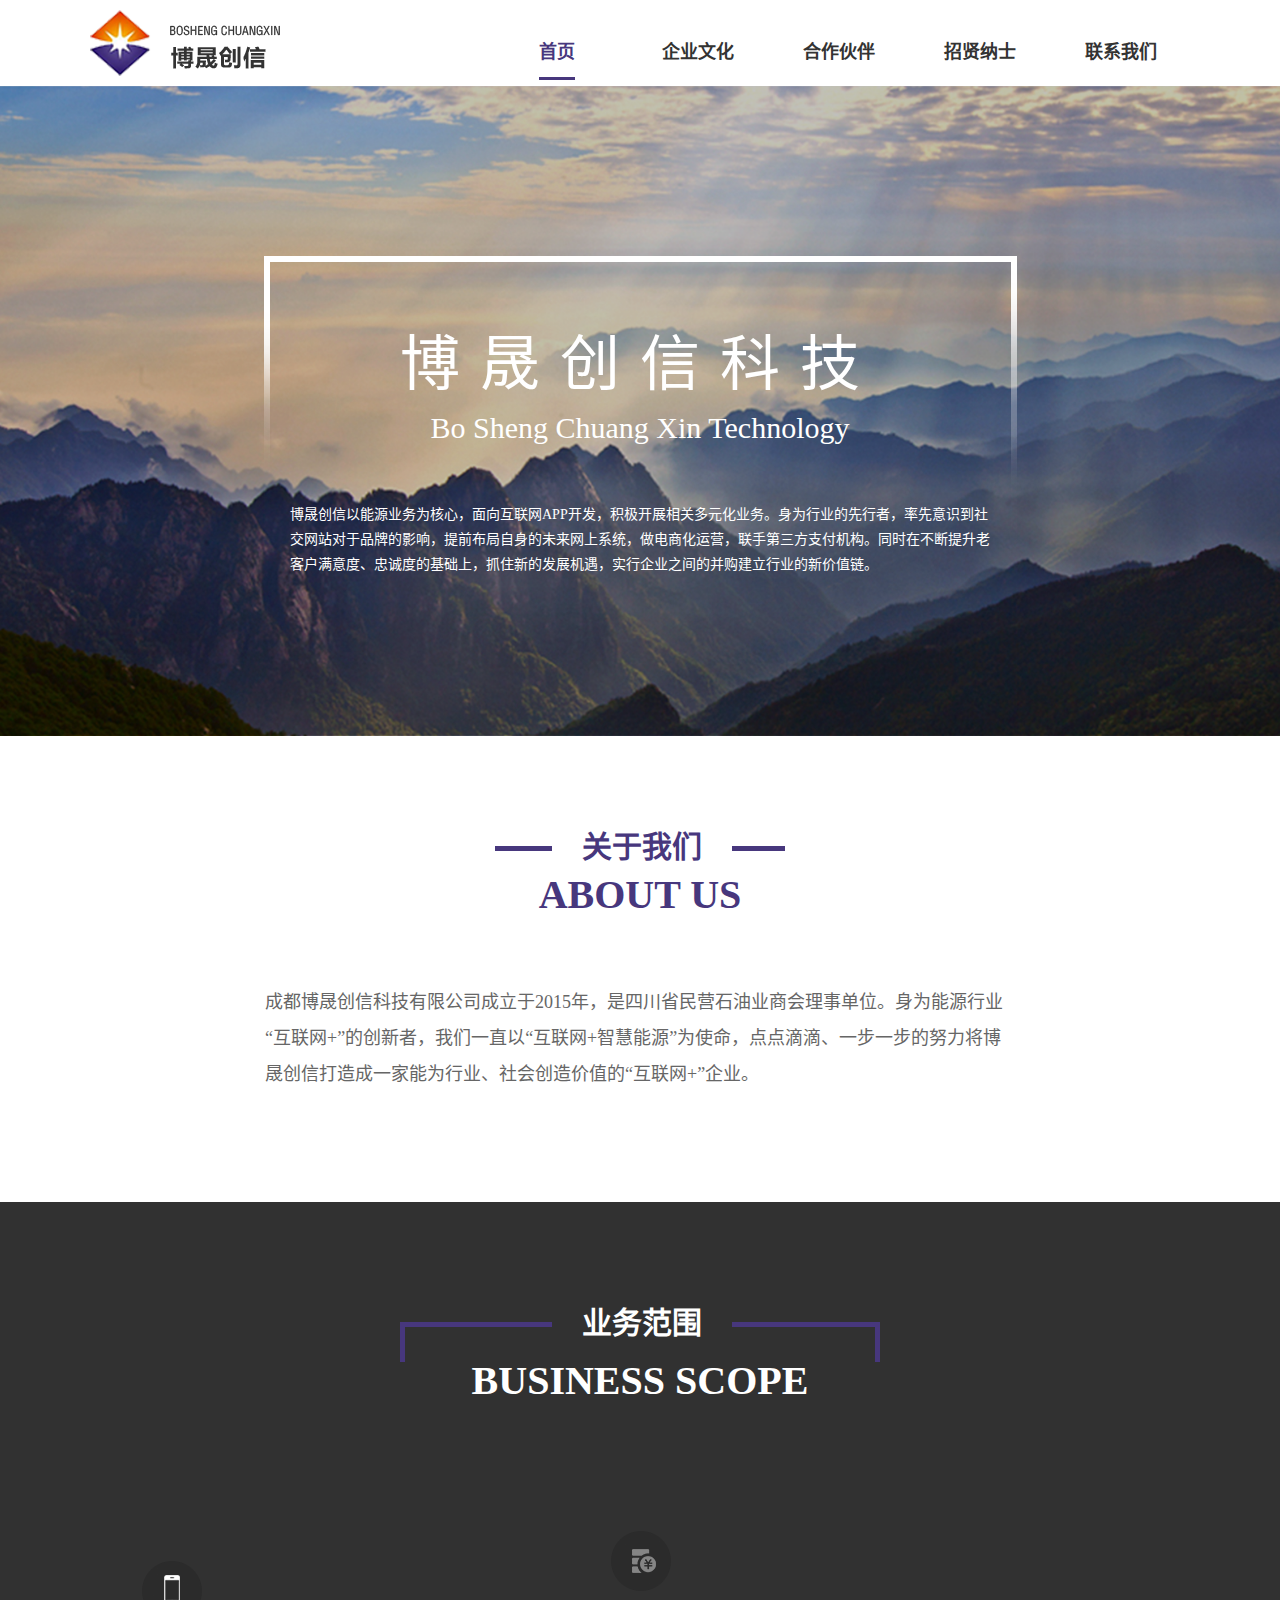
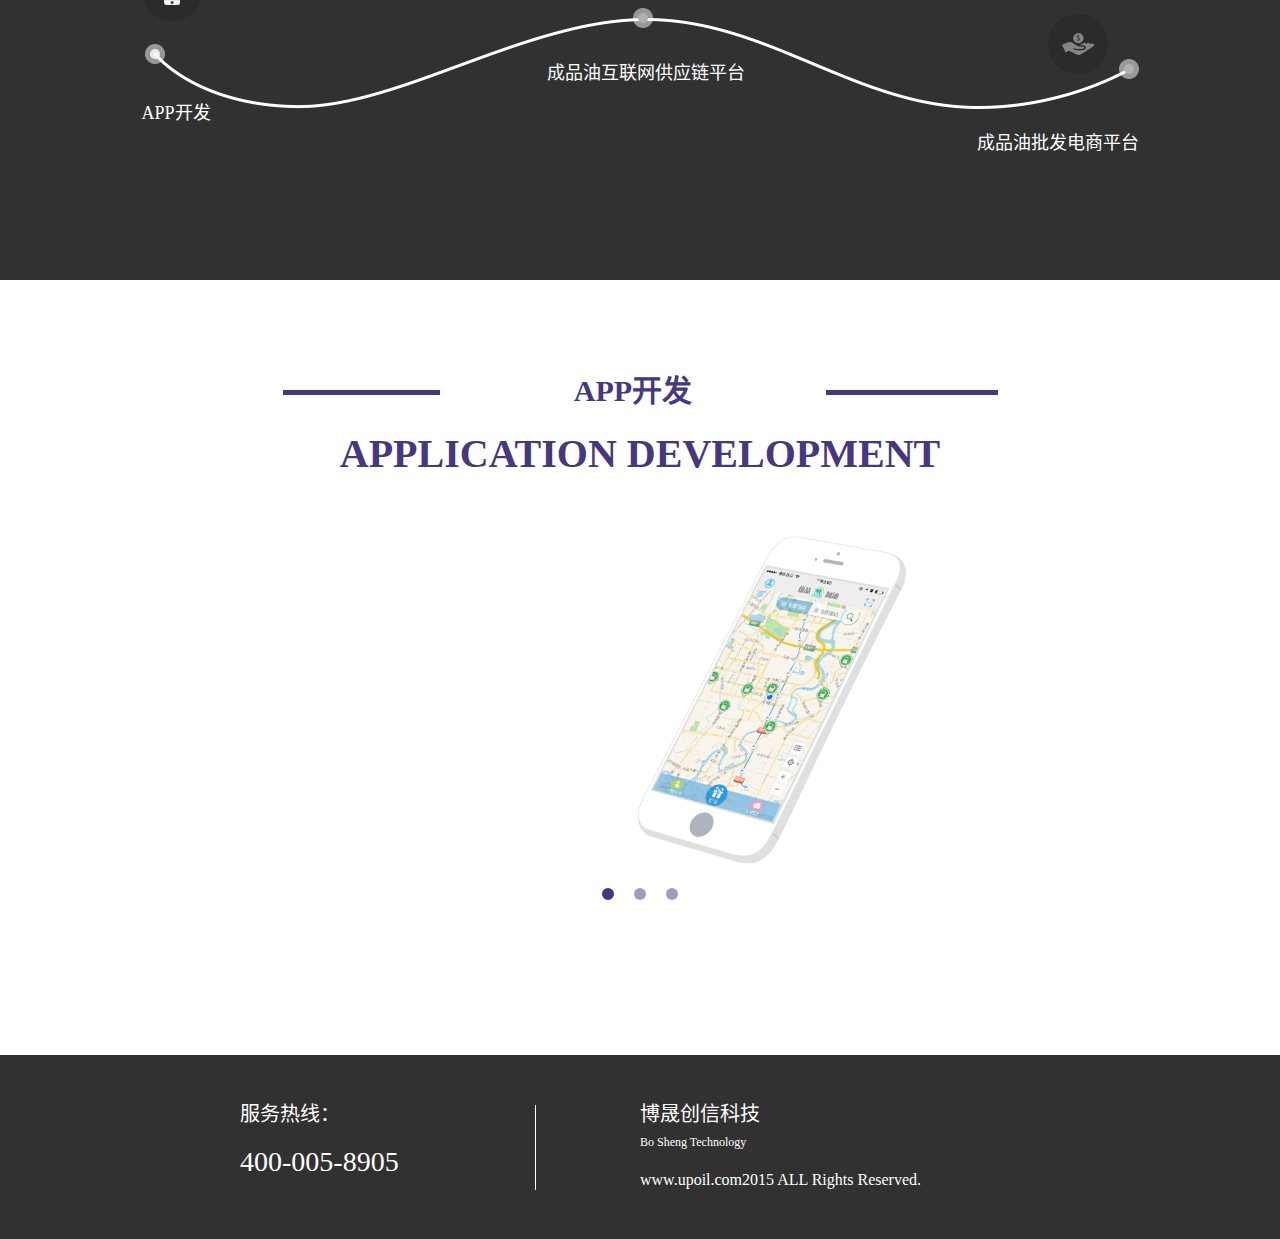
<file: bosheng/index.html>
<!DOCTYPE HTML>
<html lang="zh-CN">
<head>
<meta charset="UTF-8" />
<title>首页</title>
<meta name="description" content="#" />
<meta name="keywords" content="#" />
<meta name="viewport" content="width=device-width, initial-scale=1">
<meta http-equiv="X-UA-Compatible" content="IE=Edge">

<link rel="stylesheet" type="text/css" href="css/base.css">
<link rel="stylesheet" type="text/css" href="css/style.css" />
<link rel="stylesheet" type="text/css" href="css/swiper.min.css" />

<style>
	.swiper-container {
		margin: 20px auto;
		padding: 0 0 50px;
		background-color: #fff;
	}

	.swiper-slide img{
		width: 100%;
		cursor: pointer;
	}
	
	.swiper-pagination-bullet {
	    border: 2px solid #a39bbe;
	    background: #a39bbe;
	    opacity: 1;
	}

	.swiper-pagination-bullet-active {
	    opacity: 1;
	    background: #47377d;
	    border: 2px solid #47377d;
	}

	.swiper-container-horizontal>.swiper-pagination .swiper-pagination-bullet{
		margin: 0 10px;
		position: relative;
		top: 10px;
	}

	.swiper-container-horizontal>.swiper-pagination {
		bottom: 40px;
	}
</style>
</head>
<body>

<div class="top-nav">
	<div class="content-wrap nav-box clearfix">
		<a href="index.html" class="logo fl">
			<img src="images/logo.png" alt="">
		</a>
		<ul class="fr clearfix">
			<li class="active">
				<a href="###">首页</a>
			</li>
			<li>
				<a href="###">企业文化</a>
			</li>
			<li>
				<a href="###">合作伙伴</a>
			</li>
			<li>
				<a href="###">招贤纳士</a>
			</li>
			<li>
				<a href="###">联系我们</a>
			</li>
		</ul>
	</div>
</div>

<div class="header" style='background-image:url("images/banner_bg1.png")'>
	 <div id="nav" class="main-wrap clearfix">
		<div class="-info">
			<p class="p1">博晟创信科技</p>
			<p class="p2">Bo Sheng Chuang Xin Technology</p>
			<p class="p3">博晟创信以能源业务为核心，面向互联网APP开发，积极开展相关多元化业务。身为行业的先行者，率先意识到社交网站对于品牌的影响，提前布局自身的未来网上系统，做电商化运营，联手第三方支付机构。同时在不断提升老客户满意度、忠诚度的基础上，抓住新的发展机遇，实行企业之间的并购建立行业的新价值链。</p>
        </div>
	</div>
</div>

<div class="about-box">
    <div class="main-wrap clearfix">
        <div class="-box-type-title __style1">
            <p class="_p1">
                <span>关于我们</span>
            </p>
            <p class="_p2">ABOUT US</p>
        </div>

        <div class="-box-content">
            <p class="__p-content">成都博晟创信科技有限公司成立于2015年，是四川省民营石油业商会理事单位。身为能源行业“互联网+”的创新者，我们一直以“互联网+智慧能源”为使命，点点滴滴、一步一步的努力将博晟创信打造成一家能为行业、社会创造价值的“互联网+”企业。</p>
        </div>
    </div>
</div>


<div class="business-box2">
    <div class="main-wrap clearfix">
        <div class="-box-type-title __style2">
            <p class="_p1">
                <span>业务范围</span>
            </p>
            <p class="_p2">BUSINESS SCOPE</p>
        </div>

        <div class="-box-content">
            <span class="__p1-busi">APP开发</span>
            <span class="__p2-busi">成品油互联网供应链平台</span>
            <span class="__p3-busi">成品油批发电商平台</span>
        </div>
    </div>
</div>



<div class="app-box">
    <div class="main-wrap clearfix">
        <div class="-box-type-title __style3">
            <p class="_p1">
                <span>APP开发</span>
            </p>
            <p class="_p2">APPLICATION DEVELOPMENT</p>
        </div>
    </div>

    <div class="swiper-container">
        <div class="swiper-wrapper">
            <div class="swiper-slide">
                <img src="images/midbanner1.png" alt="">
            </div>
            <div class="swiper-slide">
                <img src="images/midbanner1.png" alt="">
            </div>
            <div class="swiper-slide">
                <img src="images/midbanner1.png" alt="">
            </div>
        </div>
        <div class="swiper-pagination swiper-pagination-red"></div>
    </div>
</div>

<div id="footer">
    <div class="footer-content clearfix">
         <div class="fl">
         	<p class="__p1">服务热线：</p>
         	<p class="__p2">400-005-8905</p>
         </div>
         <div class="fr">
             <p class="__p3">博晟创信科技</p>
             <p class="__p4">Bo Sheng Technology</p>
             <p class="__p5">www.upoil.com2015     ALL Rights Reserved.</p>
         </div>
    </div>
</div>

<script src="js/jquery.js" type="text/javascript"></script>
<script src="js/base.js" type="text/javascript"></script>
<script type="text/javascript" src="js/swiper.min.js"></script>


<script type="text/javascript">
       
$(function(){
    
     var swiper = new Swiper('.swiper-container', {
            pagination: '.swiper-pagination',
            paginationClickable: true,
            centeredSlides : true,
            loop:true,
            autoplay:3000,
            autoplayDisableOnInteraction:false
        });
   
});
   
 </script>

</body>
</html>
</file>
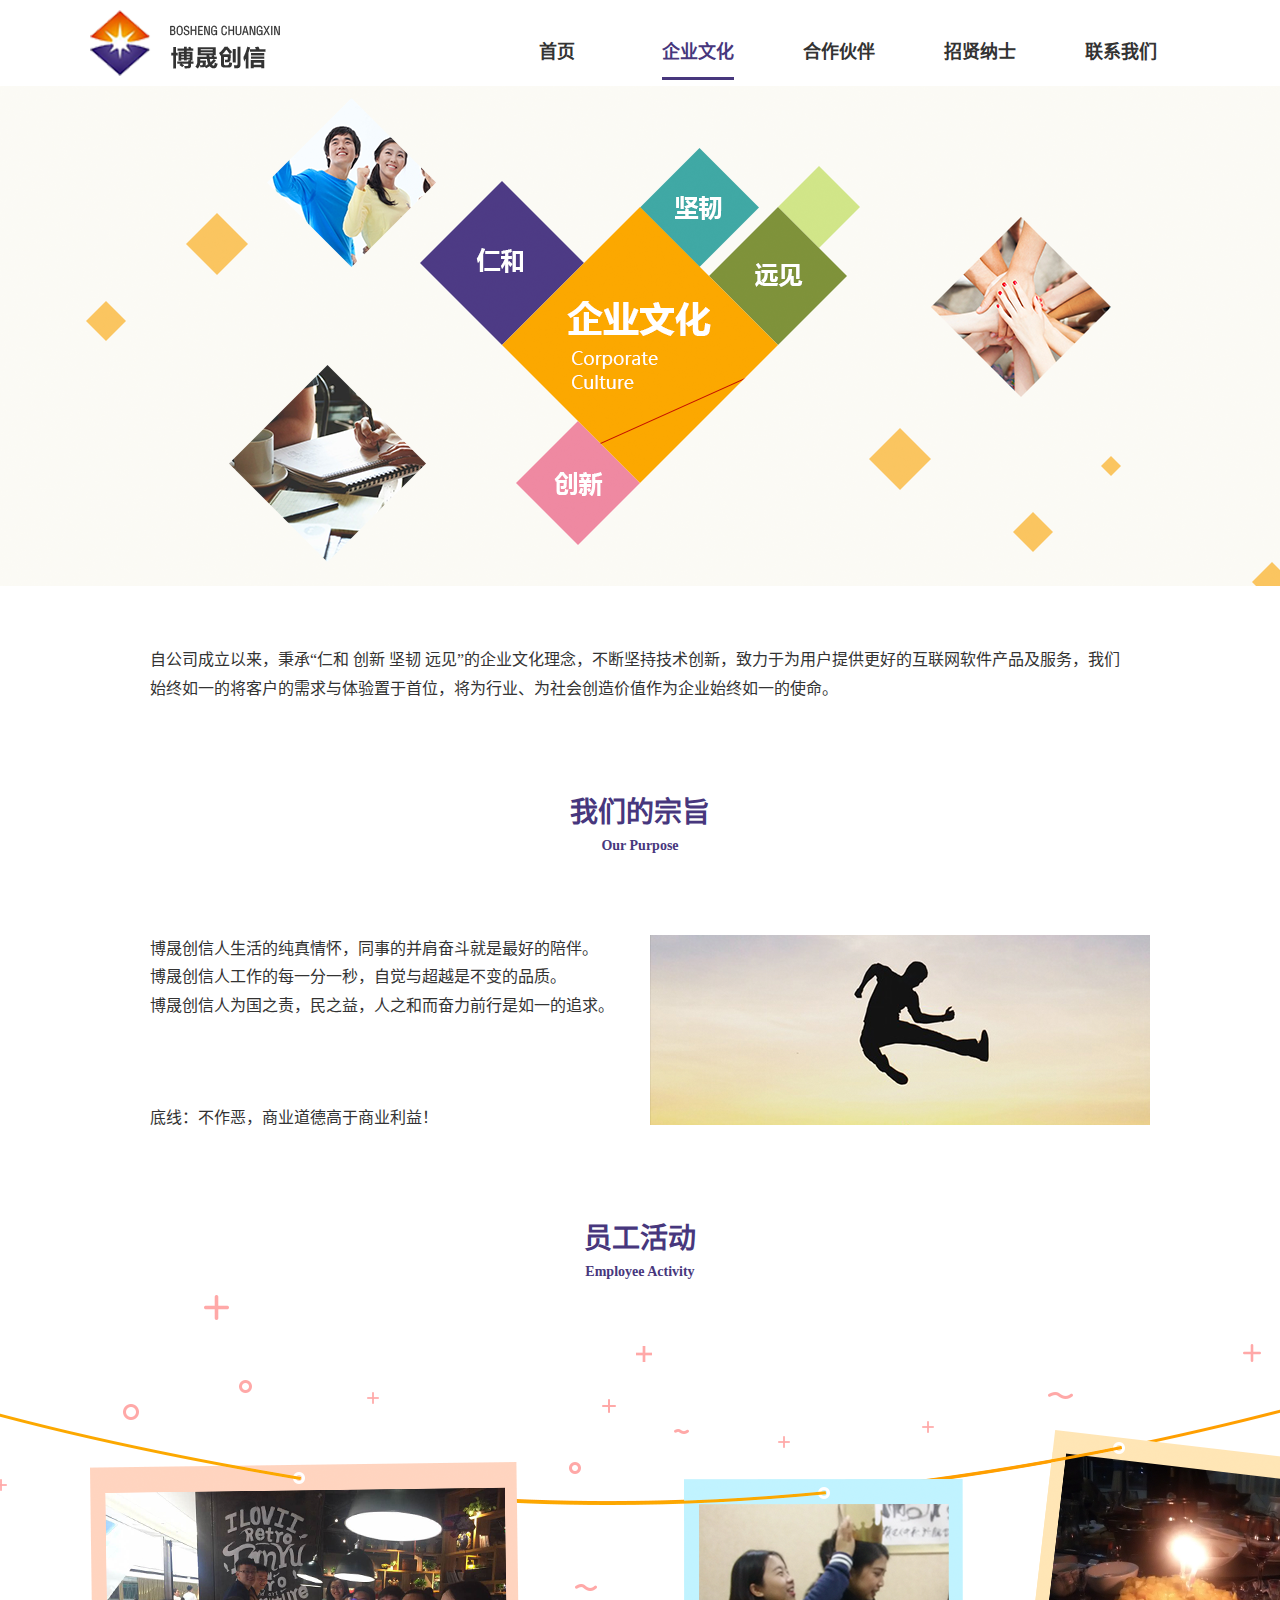
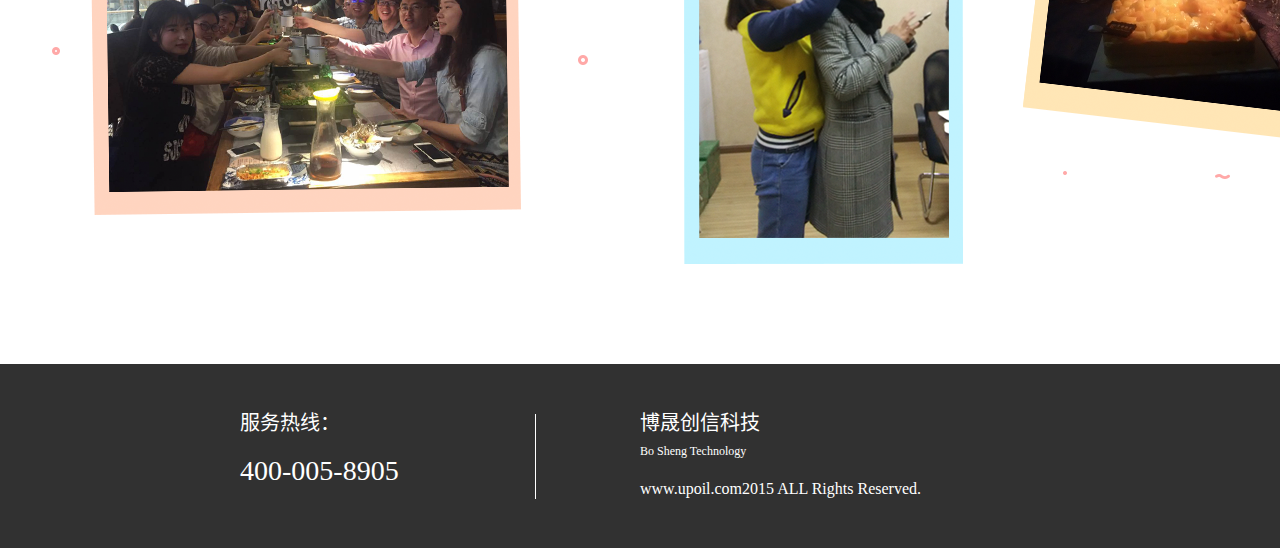
<file: bosheng/企业文化.html>
<!DOCTYPE HTML>
<html lang="zh-CN">
<head>
    <meta charset="UTF-8" />
    <title>企业文化</title>
    <meta name="description" content="#" />
    <meta name="keywords" content="#" />
    <meta name="viewport" content="width=device-width, initial-scale=1">
    <meta http-equiv="X-UA-Compatible" content="IE=Edge">

    <link rel="stylesheet" type="text/css" href="css/base.css">
    <link rel="stylesheet" type="text/css" href="css/style.css" />

    <style>

    </style>
</head>
<body>

<div class="top-nav">
    <div class="content-wrap nav-box clearfix">
        <a href="首页.html" class="logo fl">
            <img src="images/logo.png" alt="">
        </a>
        <ul class="fr clearfix">
            <li>
                <a href="首页.html">首页</a>
            </li>
            <li class="active">
                <a href="企业文化.html">企业文化</a>
            </li>
            <li>
                <a href="合作伙伴.html">合作伙伴</a>
            </li>
            <li>
                <a href="招贤纳士.html">招贤纳士</a>
            </li>
            <li>
                <a href="联系我们.html">联系我们</a>
            </li>
        </ul>
    </div>
</div>

<div class="header __header" style='background-image:url("images/banner_bg4.png")'></div>

<div class="purpose-box">
    <div class="main-wrap clearfix">
        <p class="__frist-p">自公司成立以来，秉承“仁和 创新 坚韧 远见”的企业文化理念，不断坚持技术创新，致力于为用户提供更好的互联网软件产品及服务，我们始终如一的将客户的需求与体验置于首位，将为行业、为社会创造价值作为企业始终如一的使命。</p>

        <div class="-box-type-title __style4">
            <p class="_p1">
                <span>我们的宗旨</span>
            </p>
            <p class="_p2">Our  Purpose</p>
        </div>

        <div class="-box-content">
            <div class="__purpose-info clearfix">
                <div class="fl __fl">
                    <ul>
                        <li>博晟创信人生活的纯真情怀，同事的并肩奋斗就是最好的陪伴。</li>
                        <li>博晟创信人工作的每一分一秒，自觉与超越是不变的品质。</li>
                        <li>博晟创信人为国之责，民之益，人之和而奋力前行是如一的追求。</li>
                    </ul>

                    <p>底线：不作恶，商业道德高于商业利益！</p>
                </div>
                
                <div class="fr __fr">
                    <img src="images/purpose_pic.png" alt="">
                </div>
            </div>
        </div>


        <div class="-box-type-title __style4">
            <p class="_p1">
                <span>员工活动</span>
            </p>
            <p class="_p2">Employee Activity</p>
        </div>
    </div>
</div>

<div class="_purpose-bt"></div>

<div id="footer">
    <div class="footer-content clearfix">
        <div class="fl">
            <p class="__p1">服务热线：</p>
            <p class="__p2">400-005-8905</p>
        </div>
        <div class="fr">
            <p class="__p3">博晟创信科技</p>
            <p class="__p4">Bo Sheng Technology</p>
            <p class="__p5">www.upoil.com2015     ALL Rights Reserved.</p>
        </div>
    </div>
</div>

<script src="js/jquery.js" type="text/javascript"></script>
<script src="js/base.js" type="text/javascript"></script>


<script type="text/javascript">

    $(function(){

    });

</script>

</body>
</html>
</file>
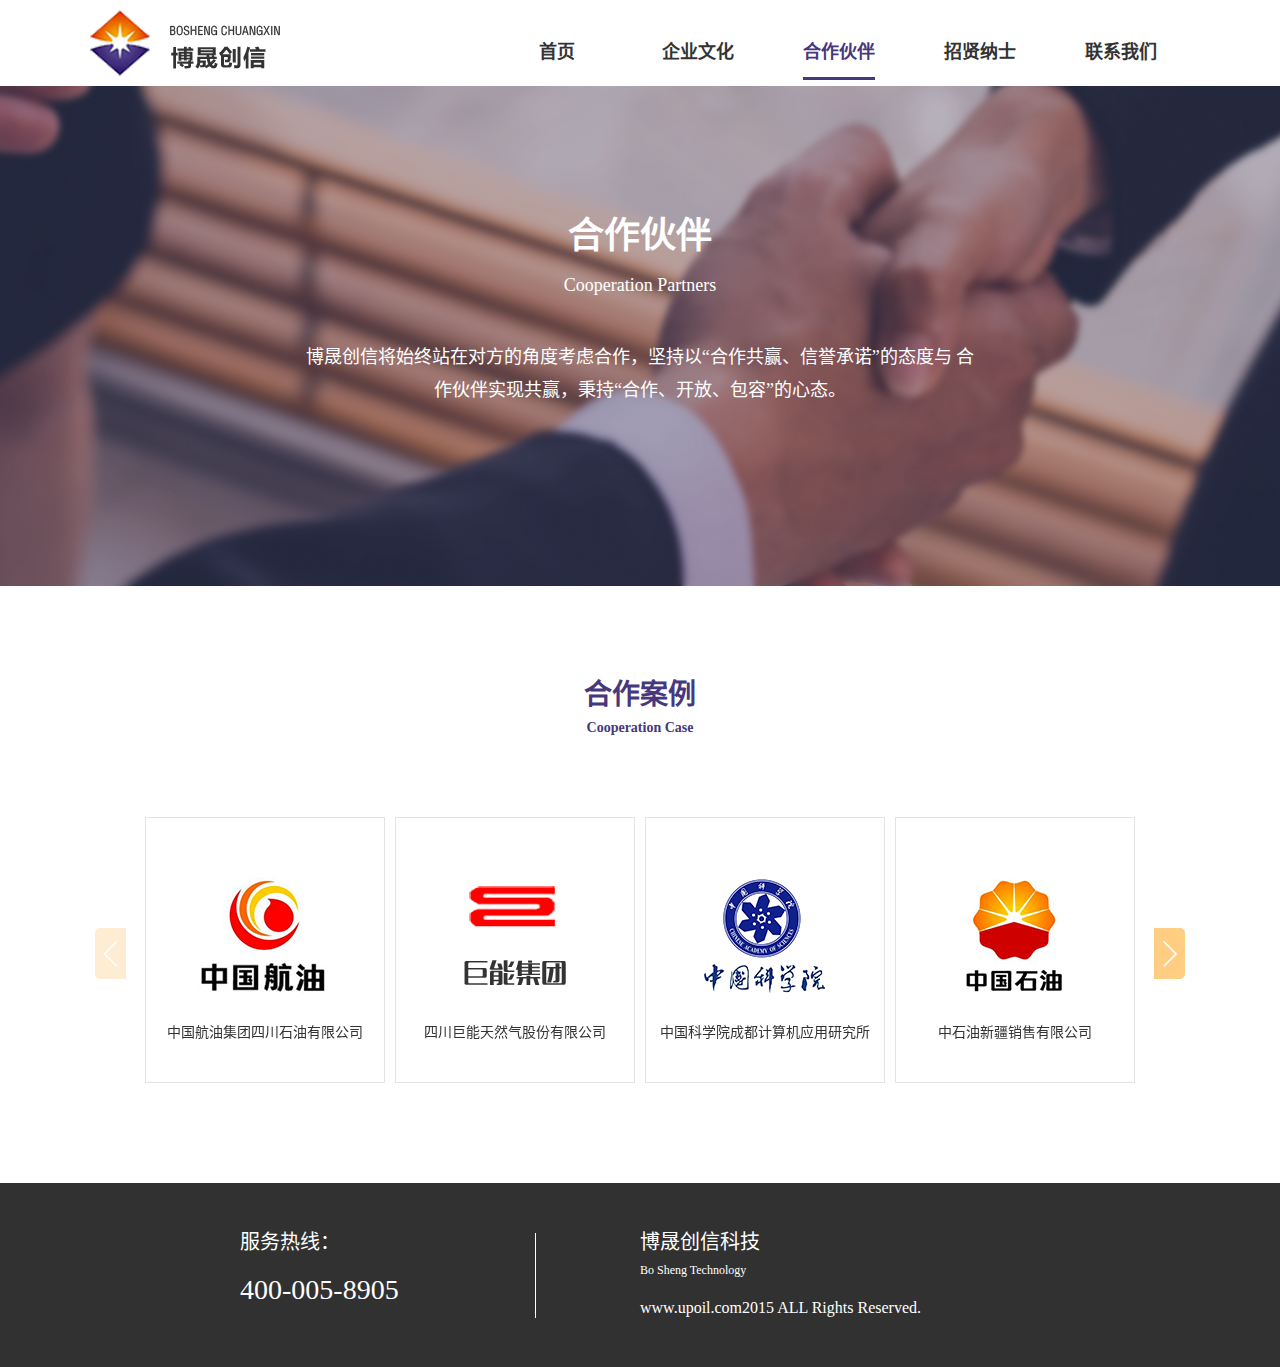
<file: bosheng/合作伙伴.html>
<!DOCTYPE HTML>
<html lang="zh-CN">
<head>
<meta charset="UTF-8" />
<title>合作伙伴</title>
<meta name="description" content="#" />
<meta name="keywords" content="#" />
<meta name="viewport" content="width=device-width, initial-scale=1">
<meta http-equiv="X-UA-Compatible" content="IE=Edge">

<link rel="stylesheet" type="text/css" href="css/base.css">
<link rel="stylesheet" type="text/css" href="css/style.css" />
<link rel="stylesheet" type="text/css" href="css/swiper.min.css" />

<style>
    .swiper-container {
        width: 100%;
        height: 100%;
    }
    .swiper-slide {
        text-align: center;
        font-size: 18px;
        background: #fff;

        /* Center slide text vertically */
        display: -webkit-box;
        display: -ms-flexbox;
        display: -webkit-flex;
        display: flex;
        -webkit-box-pack: center;
        -ms-flex-pack: center;
        -webkit-justify-content: center;
        justify-content: center;
        -webkit-box-align: center;
        -ms-flex-align: center;
        -webkit-align-items: center;
        align-items: center;
    }

    .swiper-button-prev, .swiper-container-rtl .swiper-button-next{
        background: url("images/__left-icon.png") center no-repeat;
        left:-50px;
        background-color: #ffce82;
        padding: 10px 0;
        border-radius: 5px 0 0 5px;
        background-size: 31px;
        color: #fff;
        height:31px;
        width:31px;
    }

    .swiper-button-next, .swiper-container-rtl .swiper-button-prev{
        background: url("images/__right-icon.png") center no-repeat;
        right:-50px;
        background-color: #ffce82;
        padding: 10px 0;
        border-radius: 0 5px 5px 0;
        background-size: 31px;
        color: #fff;
        height:31px;
        width:31px;
    }
</style>
</head>
<body>

<div class="top-nav">
	<div class="content-wrap nav-box clearfix">
		<a href="首页.html" class="logo fl">
			<img src="images/logo.png" alt="">
		</a>
		<ul class="fr clearfix">
            <li>
                <a href="首页.html">首页</a>
            </li>
            <li>
                <a href="企业文化.html">企业文化</a>
            </li>
            <li class="active">
                <a href="合作伙伴.html">合作伙伴</a>
            </li>
            <li>
                <a href="招贤纳士.html">招贤纳士</a>
            </li>
            <li>
                <a href="联系我们.html">联系我们</a>
            </li>
		</ul>
	</div>
</div>

<div class="header __header" style='background-image:url("images/banner_bg2.png")'>
	 <div id="__nav01" class="main-wrap clearfix">
		<div class="-info">
			<p class="p1">合作伙伴</p>
			<p class="p2">Cooperation Partners</p>
			<p class="p3">博晟创信将始终站在对方的角度考虑合作，坚持以“合作共赢、信誉承诺”的态度与 合作伙伴实现共赢，秉持“合作、开放、包容”的心态。</p>
        </div>
	</div>
</div>

<div class="case-box">
    <div class="main-wrap clearfix">
        <div class="-box-type-title __style4">
            <p class="_p1">
                <span>合作案例</span>
            </p>
            <p class="_p2">Cooperation Case</p>
        </div>

        <div class="-box-content">
            <div class="__case-box swiper-container">
                <div class="__case-list swiper-wrapper clearfix">
                    <div class="swiper-slide">
                       <div class="-slide-box">
                           <p class="-pic">
                               <img src="images/case_logo1.png" alt="">
                           </p>
                           <p class="-name">中国航油集团四川石油有限公司</p>
                           <div class="-modal">
                               <p class="-info">我们的优品加油平台上有很多的中航油合作加油站，长期良好的合作共同为互联网+做出一份努力。</p>
                           </div>
                       </div>
                    </div>
                    <div class="swiper-slide">
                        <div class="-slide-box">
                            <p class="-pic">
                                <img src="images/case_logo2.png" alt="">
                            </p>
                            <p class="-name">四川巨能天然气股份有限公司</p>
                            <div class="-modal">
                                <p class="-info">中国航油集团四川石油有限公司中国航油集团四川石油有限公司中国航油集团四川石油有限公司</p>
                            </div>
                        </div>
                    </div>
                    <div class="swiper-slide">
                        <div class="-slide-box">
                            <p class="-pic">
                                <img src="images/case_logo3.png" alt="">
                            </p>
                            <p class="-name">中国科学院成都计算机应用研究所 </p>
                            <div class="-modal">
                                <p class="-info">中国科学院成都计算机应用研究所中国科学院成都计算机应用研究所中国科学院成都计算机应用研究所中国科学院成都计算机应用研究所</p>
                            </div>
                        </div>
                    </div>
                    <div class="swiper-slide">
                        <div class="-slide-box">
                            <p class="-pic">
                                <img src="images/case_logo4.png" alt="">
                            </p>
                            <p class="-name">中石油新疆销售有限公司</p>
                            <div class="-modal">
                                <p class="-info">中石油新疆销售有限公司，中石油新疆销售有限公司中石油新疆销售有限公司。</p>
                            </div>
                        </div>
                    </div>
                    <div class="swiper-slide">
                        <div class="-slide-box">
                            <p class="-pic">
                                <img src="images/case_logo2.png" alt="">
                            </p>
                            <p class="-name">四川巨能天然气股份有限公司</p>
                            <div class="-modal">
                                <p class="-info">中国航油集团四川石油有限公司中国航油集团四川石油有限公司中国航油集团四川石油有限公司</p>
                            </div>
                        </div>
                    </div>
                    <div class="swiper-slide">
                        <div class="-slide-box">
                            <p class="-pic">
                                <img src="images/case_logo3.png" alt="">
                            </p>
                            <p class="-name">中国科学院成都计算机应用研究所 </p>
                            <div class="-modal">
                                <p class="-info">中国科学院成都计算机应用研究所中国科学院成都计算机应用研究所中国科学院成都计算机应用研究所中国科学院成都计算机应用研究所</p>
                            </div>
                        </div>
                    </div>
                </div>
            </div>
            <div class="swiper-button-next"></div>
            <div class="swiper-button-prev"></div>
        </div>
    </div>
</div>

<div id="footer">
    <div class="footer-content clearfix">
         <div class="fl">
         	<p class="__p1">服务热线：</p>
         	<p class="__p2">400-005-8905</p>
         </div>
         <div class="fr">
             <p class="__p3">博晟创信科技</p>
             <p class="__p4">Bo Sheng Technology</p>
             <p class="__p5">www.upoil.com2015     ALL Rights Reserved.</p>
         </div>
    </div>
</div>

<script src="js/jquery.js" type="text/javascript"></script>
<script src="js/base.js" type="text/javascript"></script>
<script type="text/javascript" src="js/swiper.min.js"></script>


<script type="text/javascript">
       
$(function(){
    var swiper = new Swiper('.swiper-container', {
        pagination: '.swiper-pagination',
        slidesPerView: 4,
//        loop:true,
//        paginationClickable: true,
        nextButton: '.swiper-button-next',
        prevButton: '.swiper-button-prev',
        spaceBetween: 10
    });
});
   
 </script>

</body>
</html>
</file>
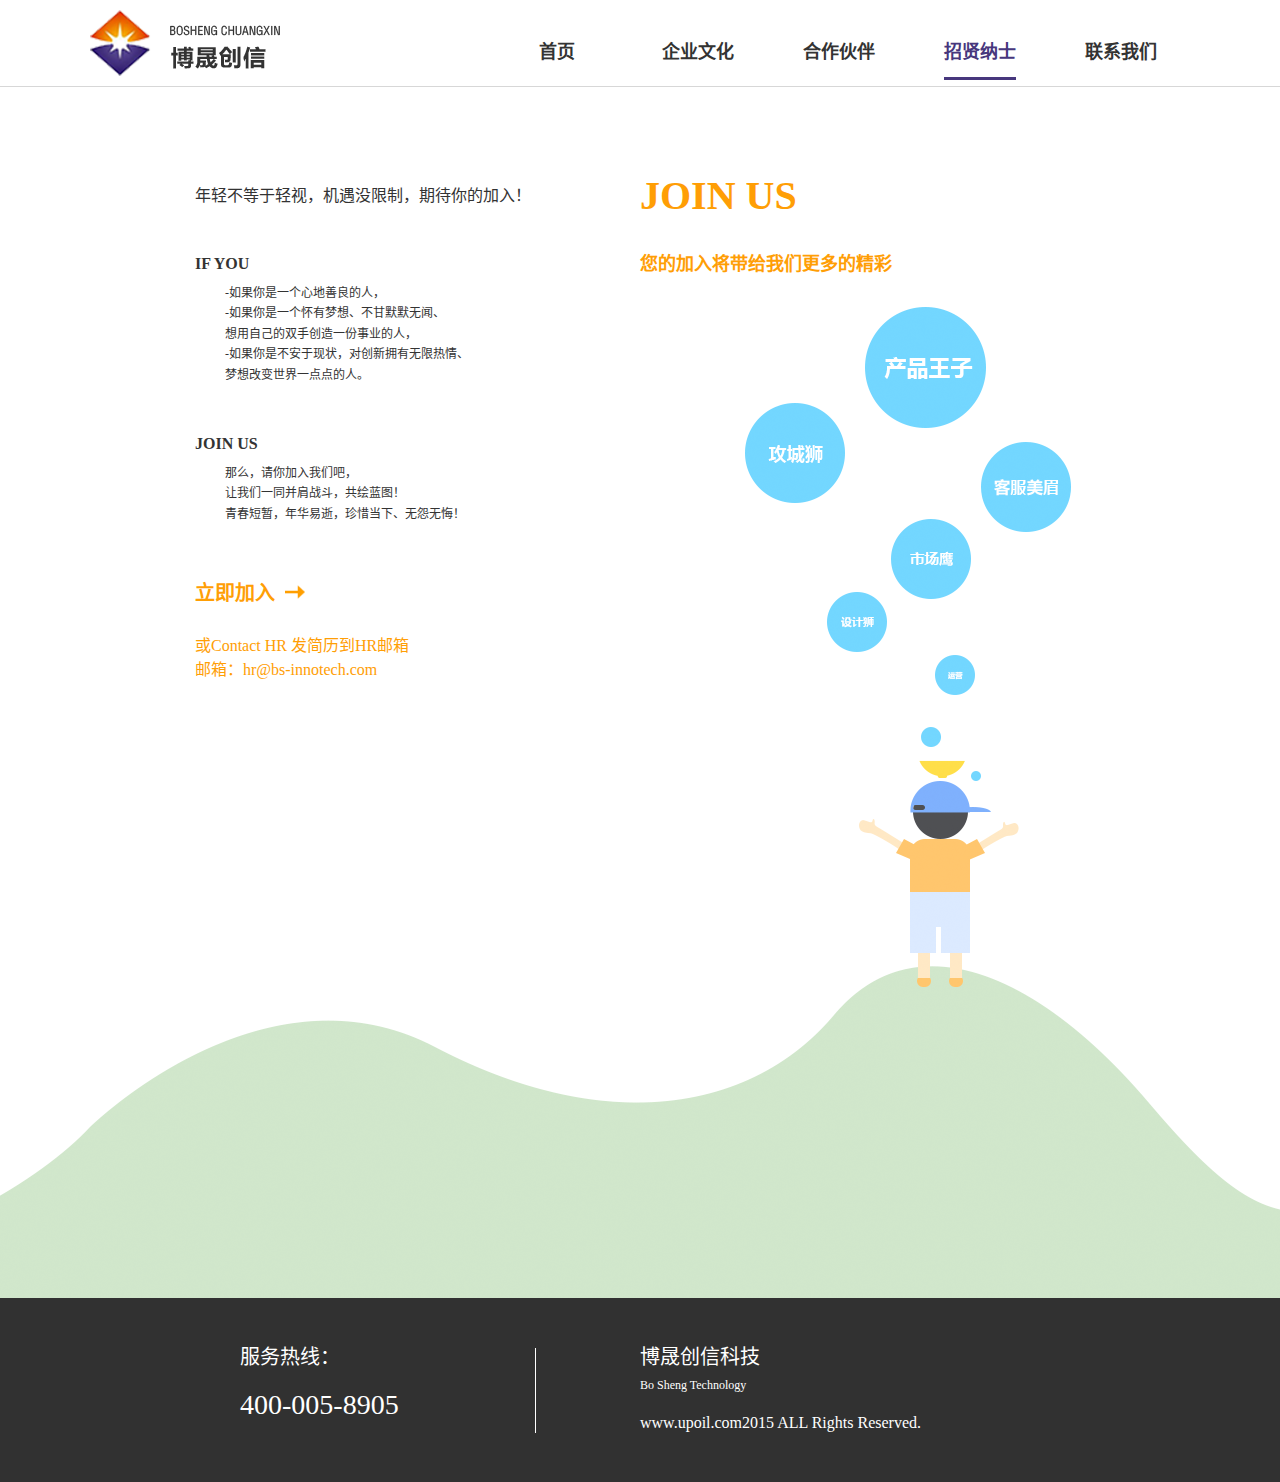
<file: bosheng/招贤纳士.html>
<!DOCTYPE HTML>
<html lang="zh-CN">
<head>
<meta charset="UTF-8" />
<title>招贤纳士</title>
<meta name="description" content="#" />
<meta name="keywords" content="#" />
<meta name="viewport" content="width=device-width, initial-scale=1">
<meta http-equiv="X-UA-Compatible" content="IE=Edge">

<link rel="stylesheet" type="text/css" href="css/base.css">
<link rel="stylesheet" type="text/css" href="css/style.css" />

</head>
<body>

<div class="top-nav __bd-line">
	<div class="content-wrap nav-box clearfix">
		<a href="首页.html" class="logo fl">
			<img src="images/logo.png" alt="">
		</a>
		<ul class="fr clearfix">
            <li>
                <a href="首页.html">首页</a>
            </li>
            <li>
                <a href="企业文化.html">企业文化</a>
            </li>
            <li>
                <a href="合作伙伴.html">合作伙伴</a>
            </li>
            <li class="active">
                <a href="招贤纳士.html">招贤纳士</a>
            </li>
            <li>
                <a href="联系我们.html">联系我们</a>
            </li>
		</ul>
	</div>
</div>

<div class="invite-box">
    <div class="main-wrap clearfix">
        <div class="fl __invite-fl">
            <p class="__p1">年轻不等于轻视，机遇没限制，期待你的加入！</p>

            <div class="__invite-box">
                <div class="__tit">IF YOU</div>
                <div class="__content">
                    <ul>
                        <li>-如果你是一个心地善良的人，</li>
                        <li>-如果你是一个怀有梦想、不甘默默无闻、</li>
                        <li>想用自己的双手创造一份事业的人，</li>
                        <li>-如果你是不安于现状，对创新拥有无限热情、</li>
                        <li>梦想改变世界一点点的人。</li>
                    </ul>
                </div>
            </div>

            <div class="__invite-box">
                <div class="__tit">JOIN US</div>
                <div class="__content">
                    <ul>
                        <li>那么，请你加入我们吧，</li>
                        <li>让我们一同并肩战斗，共绘蓝图！</li>
                        <li>青春短暂，年华易逝，珍惜当下、无怨无悔！</li>
                    </ul>
                </div>
            </div>

            <a href="###"  class="__join-us">立即加入</a>
            <p class="__join-hr">或Contact HR 发简历到HR邮箱<br/>邮箱：hr@bs-innotech.com</p>
        </div>
        <div class="fr __invite-fr">
            <p class="__tit">JOIN US</p>
            <p class="__sec-tit">您的加入将带给我们更多的精彩</p>

            <div class="__position-work">
                <div class="__img"></div>
                <!--<span>统统都到碗里来</span>-->
            </div>
        </div>

    </div>
</div>

<div class="__invite-bt"></div>

<div id="footer">
    <div class="footer-content clearfix">
         <div class="fl">
         	<p class="__p1">服务热线：</p>
         	<p class="__p2">400-005-8905</p>
         </div>
         <div class="fr">
             <p class="__p3">博晟创信科技</p>
             <p class="__p4">Bo Sheng Technology</p>
             <p class="__p5">www.upoil.com2015     ALL Rights Reserved.</p>
         </div>
    </div>
</div>

<script src="js/jquery.js" type="text/javascript"></script>
<script src="js/base.js" type="text/javascript"></script>



<script type="text/javascript">



 </script>

</body>
</html>
</file>
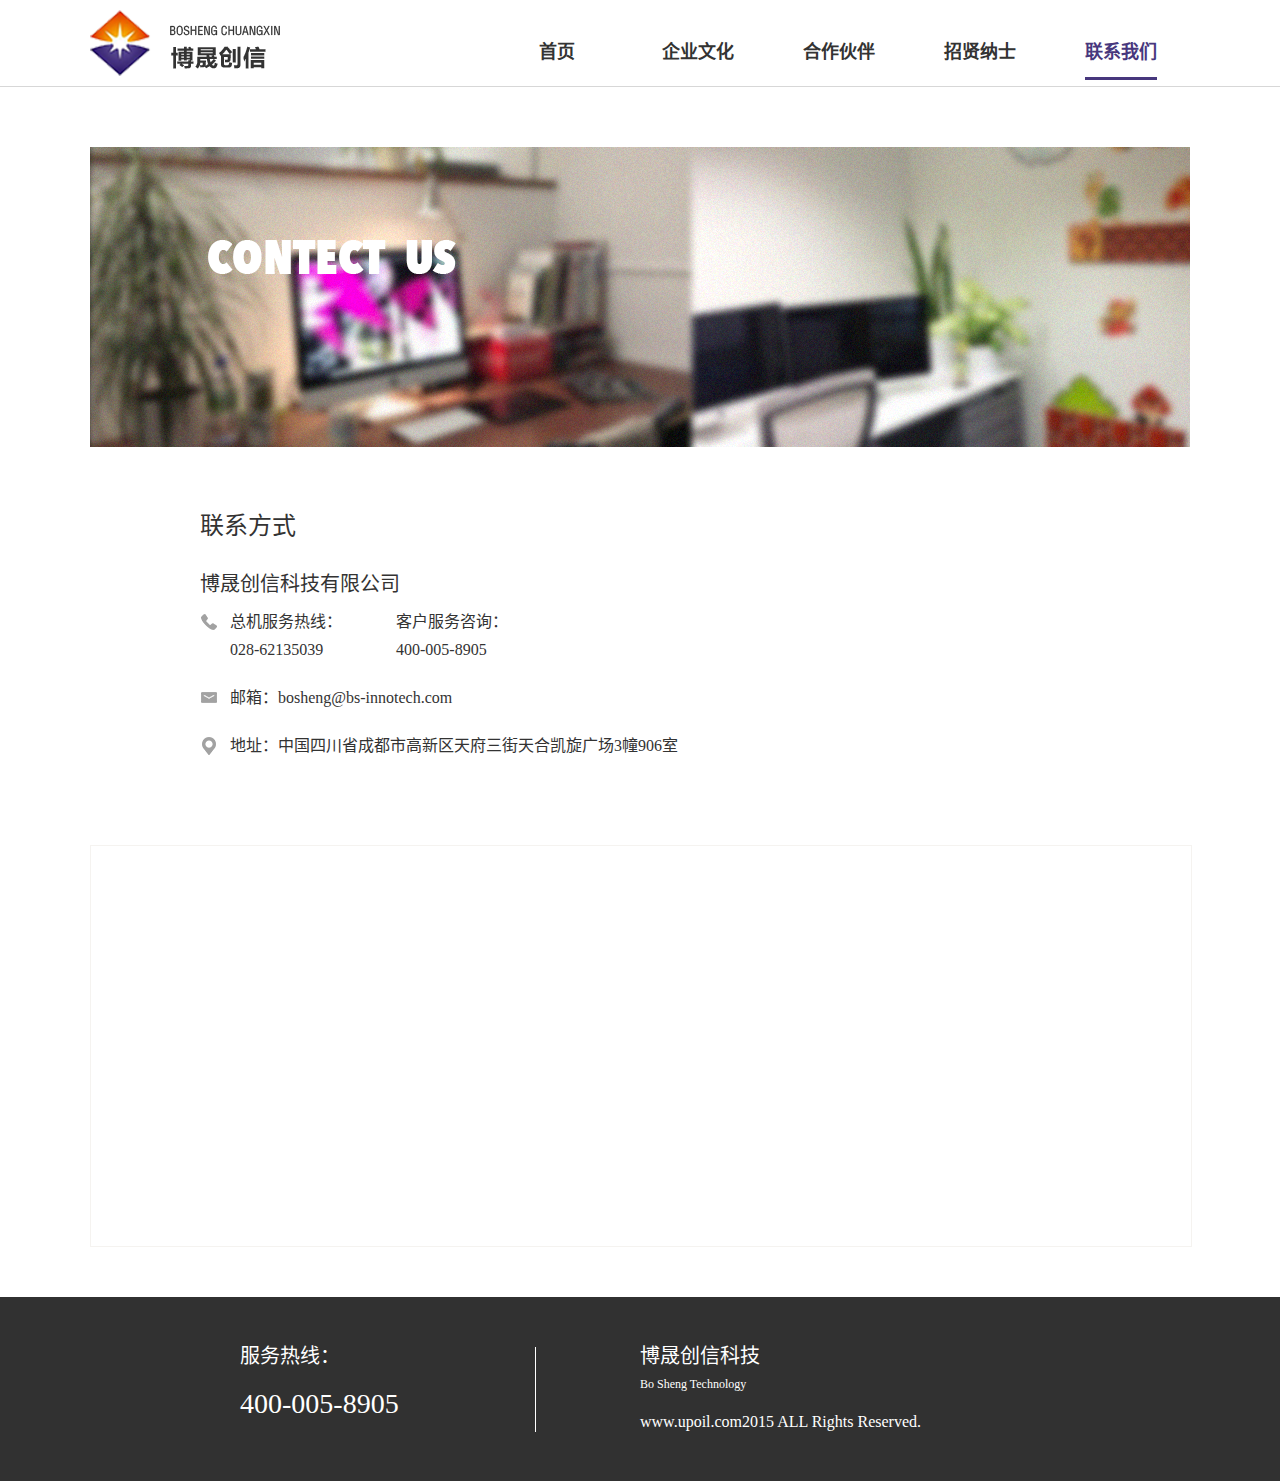
<file: bosheng/联系我们.html>
<!DOCTYPE HTML>
<html lang="zh-CN">
<head>
<meta charset="UTF-8" />
<title>联系我们</title>
<meta name="description" content="#" />
<meta name="keywords" content="#" />
<meta name="viewport" content="width=device-width, initial-scale=1">
<meta http-equiv="X-UA-Compatible" content="IE=Edge">

<link rel="stylesheet" type="text/css" href="css/base.css">
<link rel="stylesheet" type="text/css" href="css/style.css" />

</head>
<body>

<div class="top-nav __bd-line">
	<div class="content-wrap nav-box clearfix">
		<a href="首页.html" class="logo fl">
			<img src="images/logo.png" alt="">
		</a>
		<ul class="fr clearfix">
            <li>
                <a href="首页.html">首页</a>
            </li>
            <li>
                <a href="企业文化.html">企业文化</a>
            </li>
            <li>
                <a href="合作伙伴.html">合作伙伴</a>
            </li>
            <li>
                <a href="招贤纳士.html">招贤纳士</a>
            </li>
            <li class="active">
                <a href="联系我们.html">联系我们</a>
            </li>
		</ul>
	</div>
</div>

<div class="contect-box1">
    <div class="main-wrap clearfix">
        <div class="header __header-contect" style='background-image:url("images/banner_bg3.png")'></div>

        <div class="__contact-info">
            <p class="__contact-tit">联系方式</p>

            <p class="__sec-tit">博晟创信科技有限公司</p>

            <ul class="__contact-list">
                <li>
                    <div class="__hot-line">
                        <i class="icon icon-phone"></i>

                        <div class="-box-r">
                            <span>总机服务热线：<em>028-62135039</em></span>
                            <span>客户服务咨询：<em>400-005-8905</em></span>
                        </div>
                    </div>
                </li>
                <li>
                    <div class="__email">
                        <i class="icon icon-email"></i>

                        <div class="-box-r">
                            <p>邮箱：bosheng@bs-innotech.com</p>
                        </div>
                    </div>
                </li>
                <li>
                    <div class="__address">
                        <i class="icon icon-address"></i>

                        <div class="-box-r">
                            <p>地址：中国四川省成都市高新区天府三街天合凯旋广场3幢906室 </p>
                        </div>
                    </div>
                </li>
            </ul>
        </div>

        <div class="__map-box">
            <div id="dituContent"></div>
        </div>
    </div>
</div>

<div id="footer">
    <div class="footer-content clearfix">
         <div class="fl">
         	<p class="__p1">服务热线：</p>
         	<p class="__p2">400-005-8905</p>
         </div>
         <div class="fr">
             <p class="__p3">博晟创信科技</p>
             <p class="__p4">Bo Sheng Technology</p>
             <p class="__p5">www.upoil.com2015     ALL Rights Reserved.</p>
         </div>
    </div>
</div>

<script src="js/jquery.js" type="text/javascript"></script>
<script src="js/base.js" type="text/javascript"></script>

<script type="text/javascript" src="http://api.map.baidu.com/api?key=&v=1.1&services=true"></script>


<script type="text/javascript">

    $(window).resize(function(){
        initMap();
    });

    //创建和初始化地图函数：
    function initMap(){
        createMap();//创建地图
        setMapEvent();//设置地图事件
        addMapControl();//向地图添加控件
        addMarker();//向地图中添加marker
    }

    //创建地图函数：
    function createMap(){
        var map = new BMap.Map("dituContent");
        var point = new BMap.Point(104.07145,30.550907);//定义一个中心点坐标
        map.centerAndZoom(point,18);//设定地图的中心点和坐标并将地图显示在地图容器中
        window.map = map;//将map变量存储在全局
    }

    //地图事件设置函数：
    function setMapEvent(){
        map.enableDragging();//启用地图拖拽事件，默认启用(可不写)
        map.enableScrollWheelZoom();//启用地图滚轮放大缩小
        map.enableDoubleClickZoom();//启用鼠标双击放大，默认启用(可不写)
        map.enableKeyboard();//启用键盘上下左右键移动地图
    }

    //地图控件添加函数：
    function addMapControl(){
        //向地图中添加缩放控件
        var ctrl_nav = new BMap.NavigationControl({anchor:BMAP_ANCHOR_TOP_LEFT,type:BMAP_NAVIGATION_CONTROL_SMALL});
        map.addControl(ctrl_nav);
        //向地图中添加缩略图控件
        var ctrl_ove = new BMap.OverviewMapControl({anchor:BMAP_ANCHOR_BOTTOM_RIGHT,isOpen:0});
        map.addControl(ctrl_ove);
        //向地图中添加比例尺控件
        var ctrl_sca = new BMap.ScaleControl({anchor:BMAP_ANCHOR_BOTTOM_LEFT});
        map.addControl(ctrl_sca);
    }

    //标注点数组
    var markerArr = [{title:"博晟创信科技有限公司",content:"<br/>总机服务热线： 028-62135039<br/>客户服务咨询： 400-005-8905 <br/>邮箱：bosheng@bs-innotech.com<br/>地址：中国四川省成都市高新区天府三街天合凯旋广场3幢906室 ",point:"104.07145|30.550907",isOpen:0,icon:{w:23,h:25,l:46,t:21,x:9,lb:12}}
    ];
    //创建marker
    function addMarker(){
        for(var i=0;i<markerArr.length;i++){
            var json = markerArr[i];
            var p0 = json.point.split("|")[0];
            var p1 = json.point.split("|")[1];
            var point = new BMap.Point(p0,p1);
            var iconImg = createIcon(json.icon);
            var marker = new BMap.Marker(point,{icon:iconImg});
            var iw = createInfoWindow(i);
            // var label = new BMap.Label(json.title,{"offset":new BMap.Size(json.icon.lb-json.icon.x+10,-20)});
            // marker.setLabel(label);
            map.addOverlay(marker);

            //          label.setStyle({
            //              borderColor:"#808080",
            //              color:"#333",
            //              cursor:"pointer"
            //          });

            (function(){
                var index = i;
                var _iw = createInfoWindow(i);
                var _marker = marker;
                _marker.addEventListener("click",function(){
                    this.openInfoWindow(_iw);
                });
                // _iw.addEventListener("open",function(){
                //  _marker.getLabel().hide();
                // })
                // _iw.addEventListener("close",function(){
                //  _marker.getLabel().show();
                // })
                // label.addEventListener("click",function(){
                //     _marker.openInfoWindow(_iw);
                //    })
                if(!!json.isOpen){
                    // label.hide();
                    _marker.openInfoWindow(_iw);
                }
            })()
        }
    }
    //创建InfoWindow
    function createInfoWindow(i){
        var json = markerArr[i];
        var iw = new BMap.InfoWindow("<b class='iw_poi_title' title='" + json.title + "'>" + json.title + "</b><div class='iw_poi_content'>"+json.content+"</div>");
        return iw;
    }
    //创建一个Icon
    function createIcon(json){
        var icon = new BMap.Icon("http://app.baidu.com/map/images/us_mk_icon.png", new BMap.Size(json.w,json.h),{imageOffset: new BMap.Size(-json.l,-json.t),infoWindowOffset:new BMap.Size(json.lb+5,1),offset:new BMap.Size(json.x,json.h)})
        return icon;
    }

    initMap();//创建和初始化地图

 </script>

</body>
</html>
</file>
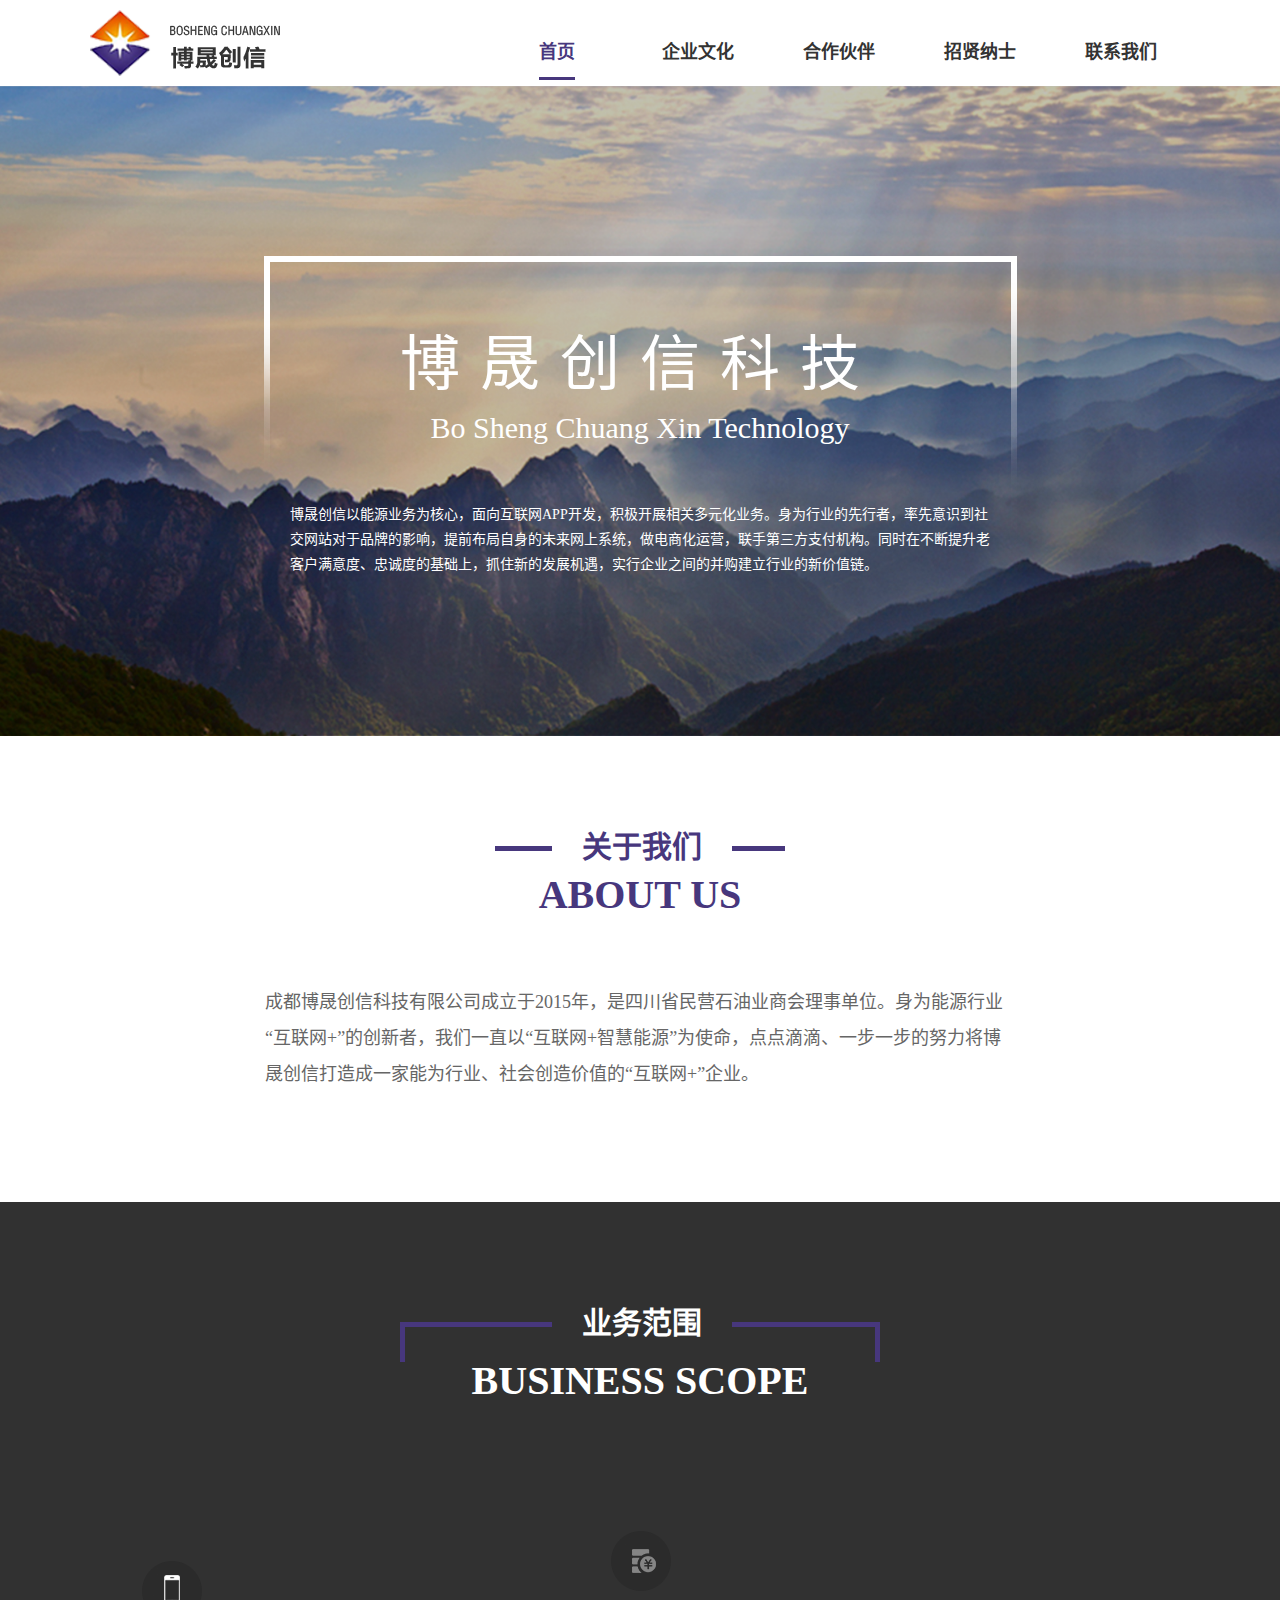
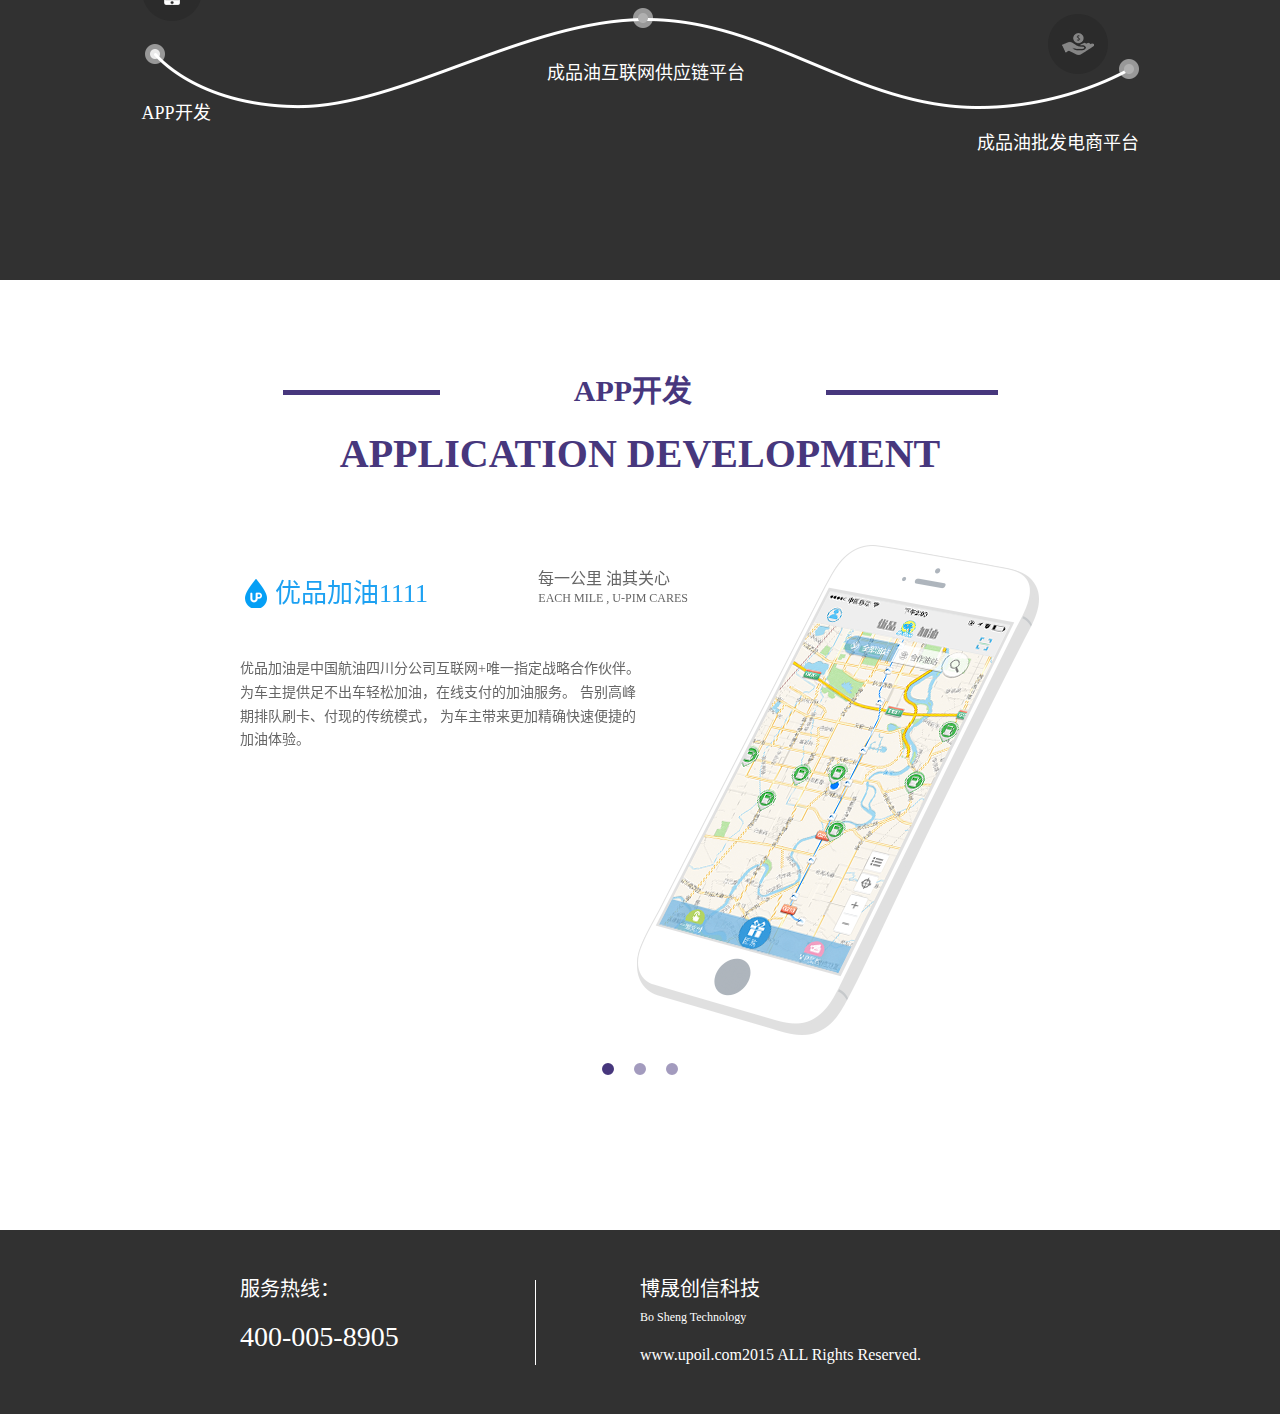
<file: bosheng/首页.html>
<!DOCTYPE HTML>
<html lang="zh-CN">
<head>
<meta charset="UTF-8" />
<title>首页</title>
<meta name="description" content="#" />
<meta name="keywords" content="#" />
<meta name="viewport" content="width=device-width, initial-scale=1">
<meta http-equiv="X-UA-Compatible" content="IE=Edge">

<link rel="stylesheet" type="text/css" href="css/base.css">
<link rel="stylesheet" type="text/css" href="css/style.css" />
<link rel="stylesheet" type="text/css" href="css/swiper.min.css" />

<style>
	.swiper-container {
		margin: 20px auto;
		padding: 0 0 50px;
		background-color: #fff;
        width: 100%;
        height: 540px;
	}

	.swiper-slide img{
		width: 100%;
		cursor: pointer;
	}
	
	.swiper-pagination-bullet {
	    border: 2px solid #a39bbe;
	    background: #a39bbe;
	    opacity: 1;
	}

	.swiper-pagination-bullet-active {
	    opacity: 1;
	    background: #47377d;
	    border: 2px solid #47377d;
	}

	.swiper-container-horizontal>.swiper-pagination .swiper-pagination-bullet{
		margin: 0 10px;
		position: relative;
		top: 10px;
	}

	.swiper-container-horizontal>.swiper-pagination {
		bottom: 40px;
	}

    .swiper-slide .title {
        font-size: 41px;
        font-weight: 300;
    }

    .swiper-slide .text {
        font-size: 14px;
        max-width: 400px;
        line-height: 1.7;
        padding-top:50px;
        color: #666;
    }

    .swiper-slide {
        background-position: center;
        background-size: cover;
    }

    .swiper-slide .main-wrap{
        width: 800px;
        padding-top:50px;
    }

    span._up-img {
        font-size: 26px;
        color: #1da1f2;
        padding-left:35px;
        background: url("images/up_pic.png") center  left no-repeat;
        background-size: 31px;

    }

    span._up-info{
        font-size: 16px;
        color: #666;
        /* float: right; */
        margin-left: 100px;
        /* width: 100px; */
        display: inline-block;
    }

    span._up-info em{
        font-size: 12px;
    }
</style>
</head>
<body>

<div class="top-nav">
	<div class="content-wrap nav-box clearfix">
		<a href="首页.html" class="logo fl">
			<img src="images/logo.png" alt="">
		</a>
		<ul class="fr clearfix">
			<li class="active">
				<a href="首页.html">首页</a>
			</li>
			<li>
				<a href="企业文化.html">企业文化</a>
			</li>
			<li>
				<a href="合作伙伴.html">合作伙伴</a>
			</li>
			<li>
				<a href="招贤纳士.html">招贤纳士</a>
			</li>
			<li>
				<a href="联系我们.html">联系我们</a>
			</li>
		</ul>
	</div>
</div>

<div class="header" style='background-image:url("images/banner_bg1.png")'>
	 <div id="nav" class="main-wrap clearfix">
		<div class="-info">
			<p class="p1">博晟创信科技</p>
			<p class="p2">Bo Sheng Chuang Xin Technology</p>
			<p class="p3">博晟创信以能源业务为核心，面向互联网APP开发，积极开展相关多元化业务。身为行业的先行者，率先意识到社交网站对于品牌的影响，提前布局自身的未来网上系统，做电商化运营，联手第三方支付机构。同时在不断提升老客户满意度、忠诚度的基础上，抓住新的发展机遇，实行企业之间的并购建立行业的新价值链。</p>
        </div>
	</div>
</div>

<div class="about-box">
    <div class="main-wrap clearfix">
        <div class="-box-type-title __style1">
            <p class="_p1">
                <span>关于我们</span>
            </p>
            <p class="_p2">ABOUT US</p>
        </div>

        <div class="-box-content">
            <p class="__p-content">成都博晟创信科技有限公司成立于2015年，是四川省民营石油业商会理事单位。身为能源行业“互联网+”的创新者，我们一直以“互联网+智慧能源”为使命，点点滴滴、一步一步的努力将博晟创信打造成一家能为行业、社会创造价值的“互联网+”企业。</p>
        </div>
    </div>
</div>


<div class="business-box2">
    <div class="main-wrap clearfix">
        <div class="-box-type-title __style2">
            <p class="_p1">
                <span>业务范围</span>
            </p>
            <p class="_p2">BUSINESS SCOPE</p>
        </div>

        <div class="-box-content">
            <span class="__p1-busi">APP开发</span>
            <span class="__p2-busi">成品油互联网供应链平台</span>
            <span class="__p3-busi">成品油批发电商平台</span>
        </div>
    </div>
</div>



<div class="app-box">
    <div class="main-wrap clearfix">
        <div class="-box-type-title __style3">
            <p class="_p1">
                <span>APP开发</span>
            </p>
            <p class="_p2">APPLICATION DEVELOPMENT</p>
        </div>
    </div>

    <div class="swiper-container">
        <div class="swiper-wrapper">
            <div class="swiper-slide" style="background-image: url('images/midbanner1.png')">
                <!--<img src="images/midbanner1.png" alt="">-->
                <div class="main-wrap">
                    <div class="title" data-swiper-parallax="-100">
                        <span class="_up-img">优品加油1111</span>
                        <span class="_up-info">每一公里 油其关心<br/><em>EACH MILE , U-PIM CARES</em></span>
                    </div>
                    <div class="text" data-swiper-parallax="-500">
                        <p>优品加油是中国航油四川分公司互联网+唯一指定战略合作伙伴。
                            为车主提供足不出车轻松加油，在线支付的加油服务。
                            告别高峰期排队刷卡、付现的传统模式，
                            为车主带来更加精确快速便捷的加油体验。</p>
                    </div>
                </div>
            </div>
            <div class="swiper-slide" style="background-image: url('images/midbanner1.png')">
                <div class="main-wrap">
                    <div class="title" data-swiper-parallax="-100">
                        <span class="_up-img">优品加油2222</span>
                        <span class="_up-info">每一公里 油其关心<br/><em>EACH MILE , U-PIM CARES</em></span>
                    </div>
                    <div class="text" data-swiper-parallax="-500">
                        <p>优品加油是中国航油四川分公司互联网+唯一指定战略合作伙伴。
                            为车主提供足不出车轻松加油，在线支付的加油服务。
                            告别高峰期排队刷卡、付现的传统模式，
                            为车主带来更加精确快速便捷的加油体验。</p>
                    </div>
                </div>
            </div>
            <div class="swiper-slide" style="background-image: url('images/midbanner1.png')">
                <div class="main-wrap">
                    <div class="title" data-swiper-parallax="-100">
                        <span class="_up-img">优品加油3333</span>
                        <span class="_up-info">每一公里 油其关心<br/><em>EACH MILE , U-PIM CARES</em></span>
                    </div>
                    <div class="text" data-swiper-parallax="-500">
                        <p>优品加油是中国航油四川分公司互联网+唯一指定战略合作伙伴。
                            为车主提供足不出车轻松加油，在线支付的加油服务。
                            告别高峰期排队刷卡、付现的传统模式，
                            为车主带来更加精确快速便捷的加油体验。</p>
                    </div>
                </div>
            </div>
        </div>
        <div class="swiper-pagination swiper-pagination-red"></div>
    </div>
</div>

<div id="footer">
    <div class="footer-content clearfix">
         <div class="fl">
         	<p class="__p1">服务热线：</p>
         	<p class="__p2">400-005-8905</p>
         </div>
         <div class="fr">
             <p class="__p3">博晟创信科技</p>
             <p class="__p4">Bo Sheng Technology</p>
             <p class="__p5">www.upoil.com2015     ALL Rights Reserved.</p>
         </div>
    </div>
</div>

<script src="js/jquery.js" type="text/javascript"></script>
<script src="js/base.js" type="text/javascript"></script>
<script type="text/javascript" src="js/swiper.min.js"></script>


<script type="text/javascript">
       
$(function(){
    
     var swiper = new Swiper('.swiper-container', {
            pagination: '.swiper-pagination',
            paginationClickable: true,
            centeredSlides : true,
            loop:true,
//            autoplay:3000,
            autoHeight: true,
            parallax: true,
            speed: 600,
//            effect: 'fade',
            autoplayDisableOnInteraction:false
        });
   
});
   
 </script>

</body>
</html>
</file>
<file: bosheng/css/style.css>
.content-wrap{
    width:1100px;
    margin:0 auto;
    -webkit-transition: all .35s ease 0.1s;
    transition: all .35s ease 0.1s;
}

.logo{
    position: relative;
    width: 190px;
    height: 66px;
    z-index:99;
}

.logo img{
    width: 190px;
    height: 66px;
    -webkit-transition: all .35s ease 0.1s;
    transition: all .35s ease 0.1s;
}

.company-map{
    width: 74%;
    height: 280px;
    border: 0;
}

.top-nav.active .content-wrap{
    width: 80%;
}

.contect-box1 .main-wrap{
    width:1100px;
    padding:0;
}

.__bd-line{
    border-bottom:1px solid #d7d7d7;
}

.header.__header-contect{
    height:300px;
    margin:60px 0 10px;
}

.nav-box {
    position: relative;
}

#nav{
    height: 680px;
}

#__nav01{
    height:500px;
}

#__nav01 .-info{
    text-align: center;
    color: #fff;
    width: 680px;
    height: auto;
    margin: 0 auto;
    position: relative;
}

#__nav01 .-info p{
    color: #fff;
    line-height:1.8;
}

#__nav01 .-info .p1{
    font-size: 36px;
    font-weight: bold;
    margin-top: 108px;
}

#__nav01 .-info .p2{
    font-size: 18px;
}

#__nav01 .-info .p3{
    font-size: 18px;
    margin-top: 40px;
}

#nav ul,.top-nav ul{
    position: absolute;
    right: 0;
    top: 23px;
    z-index: 99;
}
#nav li,.top-nav ul li{
    display: inline-block;
    text-align: center;
    position: relative;
    width: 138px;
    padding:10px 0;
}

#nav li a,.top-nav ul li a {
    color: #333;
    font-size: 18px;
    padding: 0 0 15px;
    font-weight: bold;
}

#nav li:hover a,
.top-nav ul li:hover a,
#nav li.active a,
.top-nav ul li.active a{
    color: #47377d;
    border-bottom: 3px solid #47377d;
}


#nav li .last,.top-nav ul li .last{
    background: url('../images/bus_bg.png') no-repeat 20px 6px;
    padding-left: 52px;
    height: 30px;
    line-height: 30px;
}

#nav  .-info{
    text-align: center;
    color: #fff;
    background: url("../images/banner_img1.png") no-repeat center 0;
    width: 753px;
    height: 500px;
    margin: 160px auto 0;
    position: relative;
}

#nav  .-info .p1{
    font-size: 60px;
    position: relative;
    top: 100px;
    display: block;
    text-align: center;
    letter-spacing: 20px;
}

#nav .-info .p2{
    font-size: 30px;
    position: relative;
    top: 145px;
}

#nav .-info .p3{
    font-size: 14px;
    margin: 0 auto;
    width: 700px;
    position: relative;
    top: 210px;
    text-align: left;
    line-height: 1.8;
}

#nav .-info .download{
    position: absolute;
    bottom:80px;
    left:50%;
    margin-left:-160px;
}

#nav .-info .download a{
    font-size: 18px;
    color: #fff;
    border-radius: 5px;
    border: 1px solid #fff;
    padding: 10px 20px;
}

#nav .-info .download a:hover{
    color: #01d8ff;
    border-color: #01d8ff;
}

#nav .-info .share{
    position: absolute;
    left: 50%;
    margin-left: -37px;
    width: 300px;
    bottom: 60px;
}

.mid-banner .-top{
    color: #ff9e05;
    text-align: center;
    height: 50px;
    line-height: 50px;
    margin-top: 60px;
}

.mid-banner .-top span{
    font-size: 40px;
    margin-right: 12px;
}

.mid-banner .-top em{
    font-size: 24px;
}

.map-info{
    margin-top: 20px;
}

.map-info .-pic{
    background: url('../images/map_info.png') no-repeat center center #eaf4f6;
    height: 325px;
    width: 100%;
}

.about-box{
    background-color: #fff;
    padding: 100px 0;
}

.about-box .main-wrap{
    width: 750px;
}

.business-box2{
    background-color: #313131;
    padding: 100px 0;
}

.business-box2 .main-wrap{
    width: 997px;
}

.business-box2 .-box-content{
    background: url("../images/business_bg.png") center no-repeat;
    width:997px;
    height:300px;
    position: relative;
}

.business-box2 .-box-content span{
    position: absolute;
    display: block;
    color: #fff;
    font-size: 18px;
}

.business-box2 .-box-content .__p1-busi{
    top: 234px;
    left: 0;
}
.business-box2 .-box-content .__p2-busi{
    top: 194px;
    left: 405px;
}
.business-box2 .-box-content .__p3-busi{
    top: 264px;
    right: 0;
}

.app-box{
    background-color: #fff;
    padding: 100px 0;
}

.-box-type-title{
    text-align: center;
    margin:0 auto;
}

.__style1{
    width: 290px;
}

.__style2{
    width: 480px;
}

.__style3{
    width: 715px;
}

.__style4.-box-type-title ._p1{
    border-top: 0;
}

.__style4.-box-type-title ._p1 span{
    margin: 0;
    position: relative;
    left:0;
    top:0;
    font-size: 28px;
}

.__style4.-box-type-title ._p2{
    font-size: 14px;
    margin-top: 10px;
}

.-box-type-title ._p1{
    border-top: 5px solid #47377d;
    position: relative;
}

.-box-type-title p{
    font-weight: bold;
    color: #47377d;
}

.-box-type-title ._p1 span{
    position: absolute;
    top: -13px;
    font-size: 30px;
    left: 50%;
    width: 150px;
    margin-left: -88px;
    background-color: #fff;
    padding: 0 15px;
}

.__style2.-box-type-title ._p1{
    border: 5px solid #47377d;
    border-bottom: 0;
    height:35px;
}

.__style2.-box-type-title p{
    color: #fff;
    margin-top:10px;
}

.__style2.-box-type-title ._p1 span{
    background-color: #313131;
}


.__style3.-box-type-title ._p1 span{
    padding: 0 68px;
    margin-left: -200px;
    width: 250px;
}

.__style3.-box-type-title ._p2{
    position: relative;
    margin-top:50px;
}

.-box-content{
    position: relative;
    margin-top:80px;
    /*padding:0 15px;*/
}

.-box-content .__p-content{
    color: #666;
    font-size: 18px;
    line-height: 2;
}

.-box-type-title ._p2{
    font-size: 40px;
    margin-top: 35px;
}

.case-box{
    background-color: #fff;
    padding: 100px 0;
}

.case-box .main-wrap{
    padding:0;
    width:990px;
}

.__case-list{
    /*margin-left: -20px;*/
}

.__case-list .swiper-slide{
}

.__case-list .swiper-slide .-slide-box{
    display: inline-block;
    border: 1px solid #e3e3e3;
    padding: 40px 0;
    text-align: center;
    position: relative;
    overflow: hidden;
    cursor: pointer;
    width: 100%;
    height: 100%;
}

.__case-list .swiper-slide .-pic{
    width: 156px;
    height:156px;
    margin: 0 auto;
}

.__case-list .swiper-slide .-pic img{
    width: 100%;
    height:100%;
    display: block;
}

.__case-list .swiper-slide .-name{
    text-align: center;
    margin-top: 10px;
    color: #333;
    font-size: 14px;
}

.__case-list .swiper-slide .-modal{
    position: absolute;
    left:0;
    bottom:0;
    width:100%;
    height:100%;
    display: none;
    background: url("../images/opacity_0.png") repeat;
}

.__case-list .swiper-slide:hover .-modal{
    display: block;
}

.__case-list .swiper-slide .-modal .-info{
    font-size: 14px;
    color: #fff;
    text-align: left;
    margin: 0 auto;
    padding: 20px;
    line-height: 1.7;
    position: relative;
    top: 50%;
    margin-top: -66px;
    height:132px;
}

#nav .-info .share a{
    display: inline-block;
    *display: inline;
    *zoom: 1;
    width: 60px;
    height: 60px;
    margin: 0 5px;
    background-repeat: no-repeat;
    background-position: center;
    background-size: cover;
}

#nav .-info .share .weixin{
    background-image: url("../images/weixin.png");
}
#nav .-info .share .weixin:hover{
    background-image: url("../images/weixin_hover.png");
}

#nav .-info .share .weibo{
    background-image: url("../images/weibo.png");
}
#nav .-info .share .weibo:hover{
    background-image: url("../images/weibo_hover.png");
}

.mid-banner{
    width: 100%;
    margin-bottom: 30px;
}

.header{ 
    background-position: center;
    background-repeat: no-repeat;
    background-size: cover;
    background-color: #000;
	height: 650px;
    width: 100%;
    position: relative;
}

.__header{
    height:500px;
}

.slide-top {
    height: 300px;
    margin: 0 auto;
    position: relative;
    width: 1200px;
}

.-section-box1{
    padding: 50px 0;
}

.-section-box1 .-top{
    background: url('../images/home_bg1.png') no-repeat center center;
    height: 455px;
}

.-section-box1 .-bt .-box1-list{
    width: 700px;
    margin: 0 auto;
}

.-section-box2-box{
    background-color: #fff;
    padding: 20px 0;
}

.-section-box1 .-bt .-box1-list li{
    display: inline-block;
    *display: inline;
    *zoom: 1;
    padding: 0 20px 10px;
    width: 193px;
    float: left;
}

.-section-box1 .-bt .-box1-list li p{
    color: #333;
    font-size: 16px;
    line-height: 1.7;
} 

.-section-box2{
    text-align: center;
}

.-section-box2{
    margin: 50px auto; 
    width: 980px;
}
.-section-box2 .-tit{
    background: url("../images/tit_bg2.png") no-repeat center;
    height:193px;
}

.-section-box2 .p1{
    color: #333;
    font-size: 36px;
}
.-section-box2 .p2{
    color: #333;
    font-size: 18px;
    margin-top: 50px;
}
.-section-box2 .p3{
    color: #0086c2;
    font-size: 24px;
    margin-top: 30px;
}
.-section-box2 .-pic{
    margin-top: 80px;
    text-align: center;
}

.-section-box2 .-pic img{
    width: 977px;
    height: 322px;
    border: 1px solid #7cbce8;
}

.obj-wrap{ 
	position: absolute;
	bottom: 10px;
	right: 10px;
}
.panel-title{
	border-bottom: 1px solid #d5e9f4;
    border-top: 3px solid #036;
    color: #036;
    font-size: 14px;
    font-weight: bold;
    height: 31px;
    line-height: 31px;
    overflow: hidden;
}
.panel-title span{ 
	color: #036;
    font-size: 14px;
    font-weight: bold;
    line-height: 31px;
    margin-left: 10px;
}
.panel-heading ul li{ 
	 float: left;
    font-family: "microsoft yahei";
    font-size: 18px;
    margin-right: 20px;
    background-color:  #fff;
    border-style:1px  solid #dad9d9;
    line-height: 36px;
    margin-bottom: -2px;
    padding: 0 15px;
}
.ul-sty li {
    font-size: 12px;
    line-height: 30px;
}

.ul-sty li a {
    color: #535151;
    overflow: hidden;
	white-space: nowrap;
	text-overflow: ellipsis;
	display: block;
	width: 283px;
	float: left;
}
.img-text-copy {
    border-bottom: 1px dashed #ccc8c8;
    height: auto;
    margin-bottom: 10px;
    overflow: hidden;
    padding-bottom: 11px;
}

.suggestion-box  img {
    width:120px;
}
.suggestion-box{ 
	position: fixed;
	_position: absolute;
    right: 0;
    top: 0;
}
.img-text img {
    display: block;
    float: left;
    height: 46px;
    margin: 0 15px 15px 0;
    width: 49px;
}

.img-text-copy img {
    height: 67px;
    width: 92px;
    margin-bottom: 0;
    margin-right: 15px;
}

.panel-body h3{ 
	font-family: "microsoft yahei";
    font-size: 16px;
    margin-bottom: 10px;
    margin-top: 5px;
}
.panel-body {
    padding: 10px;
}

.ul-sty-copy li a:hover{ 
	text-decoration: underline;
}

.panel{ 
	height: 330px;
    width: 390px;
}

.supplier-list li{ 
	display: inline-block;
	*display: inline;
	*zoom: 1;
}
#box {
	background: #fff; 
	border-radius: 5px; 
	width: 390px;
	height: 335px;
	position: relative; 
	cursor: pointer;
}
#box .list {
	width: 390px; 
	height: 335px; 
	overflow: hidden; 
	position: relative;
}
#box .list ul {
	left: 0px; 
	top: 0px; 
	position: absolute;
}
#box .list li {
	width: 390px; 
	height: 335px; 
	overflow: hidden;
}
#box .count {
	right: 0px; 
	bottom: 5px; position: absolute;
}
#box .count li {
	background: rgb(255, 153, 0); 
	border-radius: 20px; 
	width: 20px; 
	height: 20px; 
	line-height: 20px;
	color: rgb(255, 255, 255); 
	overflow: hidden; 
	margin-right: 5px; 
	float: left; 
	filter: alpha(opacity=70); 
	cursor: pointer; 
	opacity: 0.7;
	text-align: center;
}
#box .count li.current {
	background: rgb(255, 102, 0); 
	color: rgb(255, 255, 255); 
	font-weight: 700; 
	filter: alpha(opacity=100); 
	opacity: 1;
}
#tmp {
	background: red; 
	width: 100px; 
	height: 100px; 
	position: absolute;
}

.photo{ 
	width: 390px;
	height: 335px;
}
.row {
    margin: 20px 0 30px;
}

#box .list li img{ 
	width:390px;
	height:335px;
}

.news ul {
    font-size: 14px;
    line-height: 28px;
    margin: 0 auto;
    text-align: left;
    width: 95%;
}

.news ul li {
    
}

.news ul li span {
   font-size: 12px;
}

.news li a {
    color: #333333;
    font-size: 12px;
    width: 444px;
	display: block;
	-ms-text-overflow: ellipsis;
	text-overflow: ellipsis;
	overflow: hidden;
	white-space: nowrap;
}


.h2Title{
	height:40px;
	line-height:40px;
	border-bottom:1px solid #dadada;
	padding-left:10px;
	font-size:14px;
	position:relative;
	padding-bottom:4px;
}
.h2Title h2{
	font-weight:bold; 
	color:#0897B1;
}
.h2Title span{
	position:absolute;
	top:0;
	right:5px;
	font-size:10px;
}

.news h2 a{display:inline-block;zoom:1;*display:inline;padding:0 15px;height:24px;line-height:24px;position:relative;  font-size:14px; font-weight:normal; }
.news h2 a.cur{color:#fff;font-weight:bold; background-color: #059346;}
.news h2 a.cur .mainColor{font-family:simsun;line-height:1;position:absolute;bottom:-5px;left:50%;margin-left:-5px; color:#059346;z-index: -1;}
.headline{height:98px;border-bottom:1px solid #dbdbdb;padding:13px 10px;line-height:1.6;}
.headline h3{font-size:14px;font-weight:bold;}
.headline p{margin-top:10px;text-indent:2em;}
.headline .floatLeft img{width:130px;height:98px;}

.newsData{display:none;}
.newslist{padding:10px 8px}
.newslist li{height:26px;line-height:26px;position:relative; padding-left:10px; margin:3px 0;}
.newslist li span{position:absolute;right:0;top:2px;color:#999;}
.newslist li:before{
display: inline-block;
*display: inline;
*zoom: 1;
width: 0;
height: 0;
vertical-align: middle;
border-bottom: 3px solid transparent;
border-left: 3px solid #CACECF;
border-top: 3px solid transparent;
content: "";
position: absolute;
top: 12px;
left:2px;}
.newslist li:hover a{color:#0074A3;}
.newslist li:hover:before{border-left: 3px solid #0074A3;}

.news li a:hover,
.ul-sty li a:hover,
.expert-list li a:hover,
.news-wrapper li .newslist a:hover{ 
	color: #3c8ee5;
}
.news {
    margin: 0 0 0 20px;
    width: 572px;
}
.expert{ 
	width: 200px;
}

.expert-list li{ 
	font-size: 14px;
 	position: relative;
    line-height: 26px;
}

.expert-list li a{ 
	color: #333;
	font-size: 14px;
	display: inline-block;
	*display: inline;
	*zoom: 1;
	font-weight: bold;
}
.expert-list li a em{ 
	position: absolute;
	right: 2px;
	font-size: 12px;
	font-weight: normal;
}
.expert p img{ 
	width: 200px;
	height: 59px;
}

.purchase {
    width: 100%;
}

.redian {
    border-bottom: 1px dashed #ccc;
    height: 40px;
    overflow: hidden;
    padding: 10px;
}

.img40 {
    border: 1px solid #ccc;
    float: left;
    height: 40px;
    margin-right: 10px;
    width: 40px;
}

.purchase ul li{ 
	display: inline-block;
	*display: inline;
	*zoom: 1;
	margin-right: 15px;
	float: left;
    font-size: 14px;
    height: 70px;
    overflow: hidden;
    padding: 10px;
    width: 360px;
}
.purchase ul { 
	width: 1200px;
}

.purchase-wrap ul li div {
    padding-left: 50px;
}
.purchase-wrap{ 
	padding-top: 10px;
}

.ul-sty li em{ 
	color: #999;
    cursor: auto;
    float: right;
    padding-right: 5px;
    font-size: 12px;
}


#footer {
    background-color: #313131;
}
#footer .footer-content {
    margin: 0 auto;
    width: 800px;
    text-align: center;
    padding:50px 0;
}

#footer .footer-content *{
    color: #fff;
}

#footer .footer-content .fl{
    width: 37%;
    position: relative;
}

#footer .footer-content .fl:after{
    position: absolute;
    content: "";
    right: 0;
    background-color: #fff;
    width: 1px;
    height: 85px;
    top: 0;
}

#footer .footer-content .fl a{
    margin: 0 5px;
    font-size: 16px;
    line-height: 35px;
    height: 35px;
}

#footer .footer-content a i{
    display: inline-block;
    *display: inline;
    *zoom: 1;
    width: 35px;
    height: 35px;
    background-position: center;
    background-repeat: no-repeat;
    position: relative;
    top: 10px;
}

#footer .footer-content .fl p{
    text-align: left;
}

#footer .footer-content .fl .__p1{
    font-size: 20px;
}

#footer .footer-content .fl .__p2{
    font-size: 28px;
    margin-top:30px;
}

#footer .footer-content .fr .__p3{
    font-size: 20px;
}

#footer .footer-content .fr .__p4{
    font-size: 12px;
    margin-top:10px;
}

#footer .footer-content .fr .__p5{
    font-size: 16px;
    margin-top:20px;
}

#footer .footer-content a i.bt-icon1{
    background-image: url(../images/sm_icon1.png);
}

#footer .footer-content a i.bt-icon2{
    background-image: url(../images/sm_icon2.png);
}

#footer .footer-content .-r a i{
    top: 0;
    width: 21px;
    height: 21px;
    margin: 0  0 0 8px;
}


#footer .footer-content a i.bt-icon3{
    background-image: url(../images/weibo1.png);
}

#footer .footer-content a i.bt-icon4{
    background-image: url(../images/weixin1.png);
}

#footer .footer-content .fl a span{
    line-height: 35px;
    height: 35px;
}

#footer .footer-content .fr{
    width: 50%;
    text-align: left;
}

#footer .footer-content .f-box{
    position: relative;
    width: 400px;
    margin: 35px auto 0;
}


#footer .footer-content .f-box .line{
    border-bottom: 1px solid #fff;
}


#footer .footer-content .txt1{
    /*border-bottom: 1px solid #49a2df;*/
    padding-bottom: 5px;
}

#footer .footer-content .txt1 span{
    font-size: 16px;
}

#footer .footer-content .txt3 {
    margin-top: 25px;
    position: relative;
    top: 5px;
}

#footer .footer-content .txt3 span{
    font-size: 13px;
}

#footer .footer-content .f-box .-r {
    position: relative;
    top: -11px;
    background-color: #535353;
    padding: 0 17px;
}

.-ft-list{}
.-ft-list li{
    display: inline-block;
    margin: 0 20px;
}

.-ft-list li i{
    display: inline-block;
    *display: inline;
    *zoom: 1;
    width: 35px;
    height: 35px;
    background-position: center;
    background-repeat: no-repeat;
    position: relative;
    top: 10px;
}

.-ft-list li  i.bt-icon1{
    background-image: url(../images/sm_icon1.png);
}

.-ft-list li  i.bt-icon2{
    background-image: url(../images/sm_icon2.png);
}

.-ft-list li span{
    font-size: 16px;
}

.-ft-list li p{
    margin-top:10px;
}

.news-title {
    color: #000;
    font-size: 25px;
    font-weight: bolder;
    line-height: 35px;
    padding: 20px 100px;
    text-align: center;
}


.news-content {
    padding: 10px 20px;
}

.news-content p{ 
	text-indent: 2em;
	font-size: 14px;
	line-height: 1.9;
}

.related h3 {
    border-bottom: 1px dotted #ccc;
    border-top: 1px dotted #ccc;
    font: bold 14px/40px Microsoft YaHei;
    height: 40px;
    margin-bottom: 10px;
    position: relative;
    padding: 10px;
}
.related ul {
    padding-left: 20px;
}
.related li {
    height: 22px;
    line-height: 22px;
    list-style-type: disc;
}

.related li a{ 
	color: #39f;
}
.related .share {
    line-height: 1.2;
    position: absolute;
    right: 10px;
    top: 18px;
}

.news-wrapper {
}
.news-wrapper li {
    border-bottom: 1px dotted #ccc;
    padding: 10px 25px;
    position: relative;
    margin: 10px 0;
}
.news-wrapper li:hover{ 
	background-color: #f4f4f4;
}
.news-wrapper li img {
    height: 94px;
    width: 94px;
}
.news-wrapper li .newslist {
    position: absolute;
    right: 0;
    top: 0;
    width: 1050px;
}
 .news-wrapper li .newslist a {
    color: #444;
    font: bold 16px/30px Microsoft YaHei;
}

.newslist p {
    color: #666666;
}
.news-wrapper li .newslist span {
    color: #999;
    display: block;
    line-height: 20px;
}

.news-wrapper li .newslist  p a{ 
	 color: #0561b1;
    font-size: 12px;
}

.con-l{ 
	width: 220px;
	border:1px solid #dadada;
	min-height: 200px;
}

.con-r{ 
	width: 970px;
	min-height: 200px;
}

#purchase-photo {
	background: #fff; 
	border-radius: 5px; 
	width: 970px;
	height: 335px;
	position: relative; 
	cursor: pointer;
}

#purchase-photo #box{
    background: #fff;
    border-radius: 5px;
    cursor: pointer;
    height: 335px;
    position: relative;
    width: 970px;
}

#purchase-photo #box .list {
	width: 970px; 
	height: 335px; 
	overflow: hidden; 
	position: relative;
}
#purchase-photo #box .list ul {
	left: 0px; 
	top: 0px; 
	position: absolute;
}
#purchase-photo #box  .list li {
	width: 970px; 
	height: 335px; 
	overflow: hidden;
}


#purchase-photo #box .list li img {
    height: 335px;
    width: 970px;
}
#purchase-photo #box  .count {
	right: 0px; 
	bottom: 5px; position: absolute;
}
#purchase-photo #box  .count li {
	background: rgb(255, 153, 0); 
	border-radius: 20px; 
	width: 20px; 
	height: 20px; 
	color: rgb(255, 255, 255); 
	overflow: hidden; 
	margin-right: 5px; 
	float: left; 
	filter: alpha(opacity=70); 
	cursor: pointer; 
	opacity: 0.7;
	text-align: center;
}
#purchase-photo #box .count li.current {
	background: rgb(255, 102, 0); 
	color: rgb(255, 255, 255); 
	font-weight: 700; 
	filter: alpha(opacity=100); 
	opacity: 1;
}

.purchase-tit{
    background-color: #059346;
    border-bottom: 1px solid #d2d2d2;
    color: #fff;
    font: 14px/29px "microsoft yahei";
    height: 29px;
    text-align: center;
}

.purchase-list dt{ 
	color: #666;
    font-weight: bold;
    padding-left: 12px;
}

.purchase-list  dd{ 
	padding: 10px;
}
.purchase-list dd a {
   display: inline-block;
   *display: inline;
   *zoom: 1;
    font-family: "tahoma";
    height: 14px;
    line-height: 14px;
    margin: 8px 13px 0 0;
}
.purchase-list{ 
	margin-bottom: 15px;
}

.filtrate_box {
    border:1px solid #d7d7d7;
    font-family: Arial,宋体;
    margin-bottom: 10px;
    position: relative;
    z-index: 101;
    border-bottom: 0;
}
.filtrate_list li {
    border-bottom: 1px solid #d7d7d7;
}


.filtrate_list li .list_left {
    float: left;
    font-weight: bold;
    padding: 14px 0 13px 10px;
    width: 95px;
}

.filtrate_list li .list_right {
    float: left;
    padding: 13px 0 3px;
    position: relative;
    width: 862px;
}

.filtrate_list .list_right .list_content {
    padding-right: 70px;
}

.filtrate_list .list_right .list_content span {
    display: block;
    float: left;
    height: 18px;
    padding-bottom: 10px;
    padding-right: 30px;
}


.filtrate_list .list_right .list_content span a {
    display: inline-block;
    *display: inline;
    *zoom: 1;
    line-height: 18px;
    padding: 0 2px;
}

.filtrate_list .list_right .list_content span a:hover{ 
	background-color: #1c7acc;
	color: #fff;
}
.filtrate_list li:after, .list_content:after{
    clear: both;
    content: ".";
    display: block;
    height: 0;
    visibility: hidden;
}
.tags-selected {
    overflow: hidden;
    padding-bottom: 2px;
}


.pro-count a {
    background: #fff;
    border: 1px solid #1c7acc;
    color: #111;
    display: inline-block;
    *display: inline;
    *zoom: 1;
    float: left;
    height: 20px;
    line-height: 20px;
    margin: 0 5px 5px 0;
    padding: 2px 2px 0 8px;
    text-decoration: none;
    vertical-align: middle;
}
.pro-count a b {
    cursor: pointer;
    float: left;
    font-weight: normal;
}
.pro-count a .icon-del {
    background: url("../images/X_s.gif") repeat left center;
    cursor: pointer;
    display: inline;
    float: left;
    height: 16px;
    margin: 1px 0 0 3px;
    width: 16px;
}

.user_selected li{ 
	border:0;
}

.product-list{ 
    border: 1px solid #dadada;
    padding: 10px;
}

.product-list li{ 
	background: #fff;
    margin-top: 7px;
    overflow: hidden;
    display: inline-block;
    *display: inline;
    *zoom: 1;
    width: 200px;
    padding: 16px 16px 0;
}

.product-list li .yImg {
    height: 155px;
    line-height: 200px;
    overflow: hidden;
    text-align: center;
}
.product-list li .yDesc {
    text-align: center;
}
.product-list li .yImg a {
    height: 150px;
    margin: 10px auto;
    overflow: hidden;
    text-align: center;
    vertical-align: middle;
    width: 200px;
}
.product-list li .yDesc .title a {
    display: block;
    height: 16px;
    line-height: 16px;
    overflow: hidden;
    width: 200px;
    word-wrap: break-word;
    color: #333;
}

.product-list li .yDesc .cRed{ 
	color: #ff0000;
    font-family: Arial;
    font-size: 14px;
    padding-right: 10px;
}

.product-list li .yImg img{	
	height: 200px;
    margin: 0 auto;
    width: 200px;
}

.product-list li .title{ 
	color: #666;
	font-weight: bold;
	font-size: 14px;
	margin-top: 10px;
}
.product-list li p{ 
	line-height: 1.7;
}
.info-list{ 
	margin-bottom: 10px;
	padding: 20px 10px;
}
.info-list h2{ 
	font-family: "微软雅黑";
    font-size: 22px;
    font-weight: normal;
    line-height: 24px;
    padding-right: 170px;
    position: relative;
}

.info-wrap {
    height: auto !important;
    min-height: 290px;
    position: relative;
}
.info-wrap .big-img {
    font-size: 0;
    height: 300px;
    left: 10px;
    line-height: 0;
    overflow: hidden;
    position: absolute;
    top: 0;
    width: 450px;
}
.info-wrap .big-img  img{ 
	height: 300px;
	width: 450px;
}
.info-wrap .info-list {
    margin-left: 540px;
}
.info-list .info {
    color: #777;
    margin-bottom: 3px;
}
.info-list p label {
    color: #777;
    display: inline-block;
    *display: inline;
    *zoom: 1;
    width: 55px;
}

.pro-show .mid {
    color: #111;
    line-height: 24px;
    margin-top: 15px;
    width: 710px;
}
.pro-show .mid p, .pro-show .mid li {
    overflow: hidden;
}
.pro-show .mid label {
    clear: both;
    color: #777;
    float: left;
    min-width: 5em;
    white-space: nowrap;
}
.pro-show .mid p {
    line-height: 1.5;
    padding: 3px 0;
}
.pro-show .mid b {
    color: #223c6a;
    float: left;
    font-weight: normal;
}

.related ul.imglist{ 
	padding-left: 0;
	padding-top: 20px;
}

.related ul.imglist li{ 
	display: inline-block;
	*display: inline;
	*zoom: 1;
	width: 235px;
	height: 140px;
	text-align: center;
}

.related ul.imglist li p{ 
	margin: 5px 0;
}

#nav .about .p2{
    margin-top:200px;
    font-size: 24px;
}

#nav .about .p1 span{
    margin: 0 30px;
}

.about-box{

}
.abt-wrapper{
    padding:20px;
    width:800px;
    margin: 0 auto;
    position: relative;
}

.info-item{
    margin:60px 0;
}

.info-item.last{
    margin-bottom:0;
}

.info-item .-tit1{
    font-size: 38px;
    /*margin-top:50px;*/
    /*text-align: center;*/
    color: #333;
}
.info-item .-tit2{
    font-size: 20px;
    margin-top:20px;
    text-align: center;
    color: #666;
}

.info-item .-content1{
    /*margin-top:50px;*/
    line-height:1.9;
    font-size: 16px;
    color: #666;
}

.contact-us{
    width:800px;
    margin:0 auto;
    position: relative;
    top: 365px;
    left: 20px;
}

.contact-box{
    background: url("../images/join_bt.png") no-repeat center bottom;
    min-height: 500px;
    width:100%;
    color: #333;
    background-color: #faf8f8;
    height:590px;
}

.contact-box .tit{
    font-size: 24px;
}

.contact-box .contact-list{
    margin-top:30px;
}

.contact-box .contact-list li{
    font-size: 14px;
    margin-bottom:30px;
}
#nav .join{
    text-align: left;
    position: relative;
    height:700px;
}

#nav .join .-top{
    position: relative;
    top: 173px;
    left: 126px;
}

#nav .join .-top p{
    font-size: 36px;
    line-height:2;
}

#nav .join .-bt{
    position: absolute;
    right: 242px;
    bottom: 106px;
    /*border: 1px solid #fff;*/
    padding: 10px 20px;
}

#nav .join .-bt .-link-contact{
    font-size: 20px;
    color: #fff;
    border-radius: 3px;
    padding: 5px 30px;
    /*right: 5px;*/
    /*bottom: 7px;*/
    line-height: 1.7;
    background-color: rgba(255,158,5,0.7);
    display: inline-block;
}
#nav .join .-bt .-link-contact:hover{
    opacity:.8;
}

#nav .join .-bt p{
    font-size: 14px;
    line-height:3;
}

.contact-wrap{
    position: relative;
}

.join-box1{
    background-color: #fff;
}

.join-box1 .fl{
    width:30%;
}


.join-box1 .fr{
    width:65%;
}

.join-box2 .fl{
    width:65%;
}


.join-box2 .fr{
    width:30%;
}


.join-box .info-item{
    margin-bottom:80px;
}

.join-box .info-item .-tit1{
    height:203px;
    line-height:203px;
}

.join-box .info-item .-pic{
    width: 203px;
    height: 203px;
}

.join-box .info-item p{
    font-size: 36px;
    line-height:2;
    color: #313434;
}

.join-wrapper{
    width:800px;
    margin: 0 auto;
}

.join-box .info-item .-tit1 .-pic{

}

.join-box .info-item .-tit1 p{
    line-height: 203px;
}

.join-box .info-item .-fr .-pic{
}

.join-box .info-item .-fr p{
}

.join-box .info-item .-content1{
    margin-top:80px;
}

.join-box .info-item .-content1 p{
    font-size: 14px;
}

#nav .business {
    height:700px;
}

#nav  .business .-right{
    width:250px;
    height: 100%;
    position: absolute;
    right: 108px;
    top: 168px;
}


#nav .business .-left{
    width:580px;
    height:100%;
}

#nav .business .-left .-p1{
    margin-top:200px;
    font-size: 36px;
}

#nav .business .-left .-p2{
    margin-top:50px;
    font-size: 18px;
}
#nav .business .-left .-p3{
    margin-top:270px;
    font-size: 14px;
    line-height: 1.9;
}

.-form-info{
    background: url("../images/bg0.png") repeat;
    height:500px;
    width:210px;
    padding:30px 20px 20px;
    margin-top:20px;
}

.-form-info .form-item{
    padding:10px 0;
}

.-form-info .form-item .form-ipt{
    padding: 6px 13px;
    width: 183px;
    background-color: transparent;
    border-color: #fff;
    color: #fff;
    height: 24px;
}

/*.-form-info .form-item .form-ipt[placeholder],*/
/*.-form-info .form-item [placeholder],*/
/*.-form-info .form-item *[placeholder] {*/
    /*color: red !important;*/
/*}*/


.-form-info .-tit{
    font-size: 24px;
    border-bottom: 1px solid #fff;
    padding-bottom: 20px;
    margin-bottom: 30px;
}

.-form-info .btn-wrap{
    margin:10px 0;
}

.-form-info .btn-wrap .btn{
    background-color: #f7b552;
    color: #fff;
    width:122px;
    height:38px;
    display: inline-block;
    font-size: 14px;
    line-height:38px;
    overflow: hidden;
    transition: all 0.8s;
    -webkit-transition: all 0.8s;
    -moz-transition: all 0.8s;
    -ms-transition: all 0.8s;
}


.-form-info .btn-wrap .btn:hover{
    background-color: #f77f0a;
}

.-form-info .btn-wrap .btn.retrying {
    background-color: #bbb;
}


.top-nav{
    /*position: fixed;*/
    /*top: 0;*/
    /*left: 0;*/
    /*z-index: 9999;*/
    /*width:100%;*/
    padding:10px 0;
    -webkit-transition: all .35s;
    transition: all .35s;
    background-color: #fff;
}

.__contact-info{
    padding: 60px 110px;
    color: #333;
}

.__contact-tit{
    font-size: 24px;
}

.__sec-tit{
    margin-top: 40px;
    font-size: 20px;
}

.__contact-list{
    margin-top: 20px;
}
.__contact-list li{
    margin-bottom: 30px;
    position: relative;
    padding-left:30px;
}
.__contact-list li .-box-r{
    font-size: 16px;
}

.__contact-list li .__hot-line .-box-r  span{
    display: inline-block;
    margin-right:50px;
}

.__contact-list li .__hot-line .-box-r  span em{
    display: block;
    margin-top: 10px;
}

.__contact-list li .icon{
    background-repeat: no-repeat;
    width:18px;
    height:18px;
    background-position: center;
    display: inline-block;
    background-size: cover;
    position: absolute;
    top:0;
    left:0;
}

.__contact-list li .icon-phone{
    background-image: url("../images/icon_phone.png");
}

.__contact-list li .icon-email{
    background-image: url("../images/icon_email.png");
}

.__contact-list li .icon-address{
    background-image: url("../images/icon_address.png");
}

.__map-box{
    margin-bottom: 50px;
}

#dituContent{
    width: 100%;
    height:400px;
    border: 1px solid #f5f3f0;
}

.invite-box{
    margin-top: 90px;
}

.invite-box .main-wrap{
    width: 890px;
}

.__invite-fl{
    width: 50%;
    color: #333;
}

.__invite-fl .__p1{
    font-size: 16px;
}

.__invite-fl .__invite-box{
    margin-top: 50px;
}

.__invite-fl .__invite-box .__tit{
    font-weight: bold;
    font-size: 16px;
}
.__invite-fl .__invite-box .__content{
    margin-left:30px;
    margin-top:10px;
}

.__invite-fl .__invite-box .__content li{
    line-height:1.7;
    font-size: 12px;
}

.__invite-fr{
    width: 50%;
}

.__invite-fr .__tit{
    font-size: 40px;
    color: #ff9e05;
    font-weight: bold;
}
.__invite-fr .__sec-tit{
    font-size: 18px;
    color: #ff9e05;
    margin-top:50px;
    font-weight: bold;
}

.__position-work{
    margin-top:20px;
    position: relative;
}

.__position-work .__img{
    background: url("../images/position_work_bg.png") no-repeat 105px center;
    height:708px;
}
.__position-work span{
    position: absolute;
    left:0;
    bottom:233px;
    font-size: 12px;
    color: #ff9e05;
    font-weight: bold;
}

.__join-us{
    background: url("../images/join_us_bg.png") no-repeat right -2px;
    padding-right: 30px;
    background-size: 20px;
    display: inline-block;
    height: 30px;
    color: #ff9e05;
    font-size: 20px;
    font-weight: bold;
    margin-top: 60px;
}

.__join-hr{
    color: #ff9e05;
    font-size: 16px;
    line-height:1.5;
    margin-top: 20px;
}

.__join-us:hover{
    color: #ff9e05;
}

.__invite-bt{
    background: url("../images/position_work_bg2.png") no-repeat center;
    height:332px;
    width: 100%;
    margin-top:-45px;
}
.__purpose-info{
    width: 1000px;
    margin:0 auto;
}

.__purpose-info .__fl{
    width: 490px;
}

.__purpose-info .__fl ul li{
    line-height: 1.8;
    font-size: 16px;
    color: #333;
}

.__purpose-info .__fl p{
    margin-top:88px;
    font-size: 16px;
    color: #333;
}

.__purpose-info .__fr{
    width: 500px;
}

.purpose-box .-box-type-title{
    margin-top: 100px;
}

.__frist-p{
    line-height: 1.8;
    font-size: 16px;
    color: #333;
    margin-top:50px;
}

._purpose-bt{
    background: url("../images/purpose_bt.png") no-repeat center;
    height:573px;
    width: 100%;
    margin-bottom: 100px;
    /*background-size: 90%;*/
}
</file>
<file: bosheng/css/base.css>
﻿/*reset style*/
body{color:#111;background-color:#fff;line-height:1.5em;min-width: 1010px;}

/*body,td,th{font-size:12px;font-family:"Helvetica","Hiragino Sans GB W3","STXihei";}/*for mac*/
body,td,th{font-size:12px;font-family:"微软雅黑","Tahoma","\5b8b\4f53","sans-serif";}
body,div,dl,dt,dd,ul,li,h1,h2,h3,h4,h5,h6,p,
pre,code,form,fieldset,legend,input,button,
textarea,blockquote,table{margin:0;padding:0;}
address,caption,cite,code,dfn,em,strong,th,var,optgroup{font-style:normal;font-weight:normal;}
ul,ol{list-style:none;}
fieldset,img{border:0;}
table{border-collapse:collapse;border-spacing:0;border:0;}
caption,th{text-align:left;}
h1,h2,h3,h4,h5,h6{font-size:100%;font-weight:normal;font-family:"\5FAE\8F6F\96C5\9ED1","Microsoft YaHei","Tahoma",sans-serif;;}
input,button,textarea,select,optgroup,option{font-family:inherit;font-size:inherit;font-style:inherit;font-weight:inherit;}
input,button,textarea,select{*font-size:100%}
pre{white-space:pre-wrap;word-wrap:break-word;}
input[type=text]:focus,input[type=password]:focus,textarea:focus{outline:none;}

/*common style*/
a{color:#77726b;text-decoration:none;}
a:hover{text-decoration:none;color: #3C8EE5;}
a.blue{color:#337DF8;}
.fl{float:left;_display:inline;}
.fr{float:right;_display:inline;}
.clear{clear:both;}
.clearfix:after{content:".";display:block;height:0;clear:both;visibility:hidden;}
.en-txt{font-family:Tohoma,Arial,sans-serif;}
.yahei{font-family:"\5FAE\8F6F\96C5\9ED1","Microsoft YaHei","Tahoma",sans-serif;}
.songti{font-family:"宋体","Tahoma",sans-serif;}
.block{display:block;}
.inline{display: inline;}
.undis{display:none;}
.zyx-ipt{border:1px solid #D5D5D5;color:#111111;font-size:12px;padding:3px;vertical-align:middle;background-color:#FFF;}
.btn-line{display:inline-block;zoom:1;*display:inline;background:url('../images/btns_bg.png') no-repeat;margin-right:5px;}
.btn-line input,.btn-line a{border:none;background:url('../images/btns_bg.png') no-repeat;margin:0 -5px 0 5px;cursor:pointer;display:inline-block;zoom:1;*display:inline;}
/*select.zyx-ipt{padding:2px 2px 1px;}*/
.ipt-tip{color:#BBBBBB;}
.mt0{margin-top:0px;}
.mt5{margin-top:5px;}
.mt10{margin-top:10px;}
.mt20{margin-top:20px;}
.mt30{margin-top:30px;}
.mb10{margin-bottom:10px;}
.pt10{padding-top:10px;}
.pb10{padding-bottom:10px;}
.pb5{padding-bottom:5px;}
.indent5{margin-left:5px;}
.indent10{margin-left:10px;}
.indent15{margin-left:15px;}
.indent20{margin-left:20px;}
.marr10{margin-right:10px;}
.marr20{margin-right:20px;}
.calendar{background:#FFF url("../images/calendar-icon.png") no-repeat right center;padding-right:20px;}
.txtr{text-align:right;}
.txtl{text-align:left;}
.txtc{text-align:center;}
.del{text-decoration:line-through;color:#777;}
.bold{font-weight:bold;}
.gray{color:#777;}
.vmid{vertical-align:middle;}
.box{background-color:#fff;border: 1px solid #f3f3f3;}
.green{color: #0dac49;}
.orange{color: #ff6c00;}
.red{color: #ff0000;}
.bd0{border: 0;}
.zyxbox.bd0{border: 0;}
.w30{width: 30px;}
.w40{width: 40px;}
.w50{width: 50px;}
.w60{width: 60px;}
.w70{width: 70px;}
.w80{width: 80px;}
.w90{width: 90px;}
.w100{width: 100px;}
.w110{width: 110px;}
.w120{width: 120px;}
.w130{width: 130px;}
.w140{width: 140px;}
.w150{width: 150px;}
.w160{width: 160px;}
.w170{width: 170px;}
.w180{width: 180px;}
.w190{width: 190px;}
.w200{width: 200px;}
.w400{width: 200px;}
.main-wrap-base{background-color: #FFF;margin: 10px 0; min-height: 300px;padding: 25px 45px;border:1px solid #F3F3F3;}
/*hacks for ie*/
div,ul,dl,dd,li,p{*zoom:1;}
li{*vertical-align:middle;}

input:focus, select:focus, textarea:focus {border-color: rgba(255, 90, 0, 0.8);box-shadow: 0 1px 1px rgba(0, 0, 0, 0.075) inset, 0 0 4px rgba(255, 90, 0, 0.8), 0 0 0 #000000;outline: 0 none;}
input[type="radio"],input[type="checkbox"]{margin-right:5px;vertical-align: middle;}
.bread-crumbs{ 
	border-bottom: 1px solid #d8d9d8;
    margin: 10px 0;
    padding: 0 10px 10px;

}
.bread-crumbs a{ 
	color: #666;
}

.bread-crumbs span{ 
	color: #999;
}

/*boxModel style*/
.main-wrap{
	width:980px;
	margin:0 auto;
	position:relative;
	z-index:1;
	min-height:100px;
	padding: 10px;
}

.page {
    font-size: 16px;
    padding: 20px 0;
    text-align: center;
}
.page a, .page span {
    background-color: #f9f9f9;
    border: 1px solid #ececec;
    border-radius: 3px;
    color: #36ace9;
    display: inline-block;
    height: 33px;
    line-height: 33px;
    margin: 0 3px;
    padding: 0 12px;
}
.page .cur, .page a:hover {
    background-color: #3c84be;
    border-color: #3c84be;
    color: #fff !important;
    text-decoration: none;
}
.page a.current {
    background-color: #edefec;
    color: #585a97;
}
.page a.current:hover {
    color: #585a97 !important;
}
.page a.prev, .page a.next {
    background: url("../images/teacher_icon1.png") no-repeat;
    text-indent: -9999em;
    width: 0;
}
.page a.prev {
    background-position: 9px 11px;
}
.page a.next {
    background-position: -45px 11px;
}
</file>
